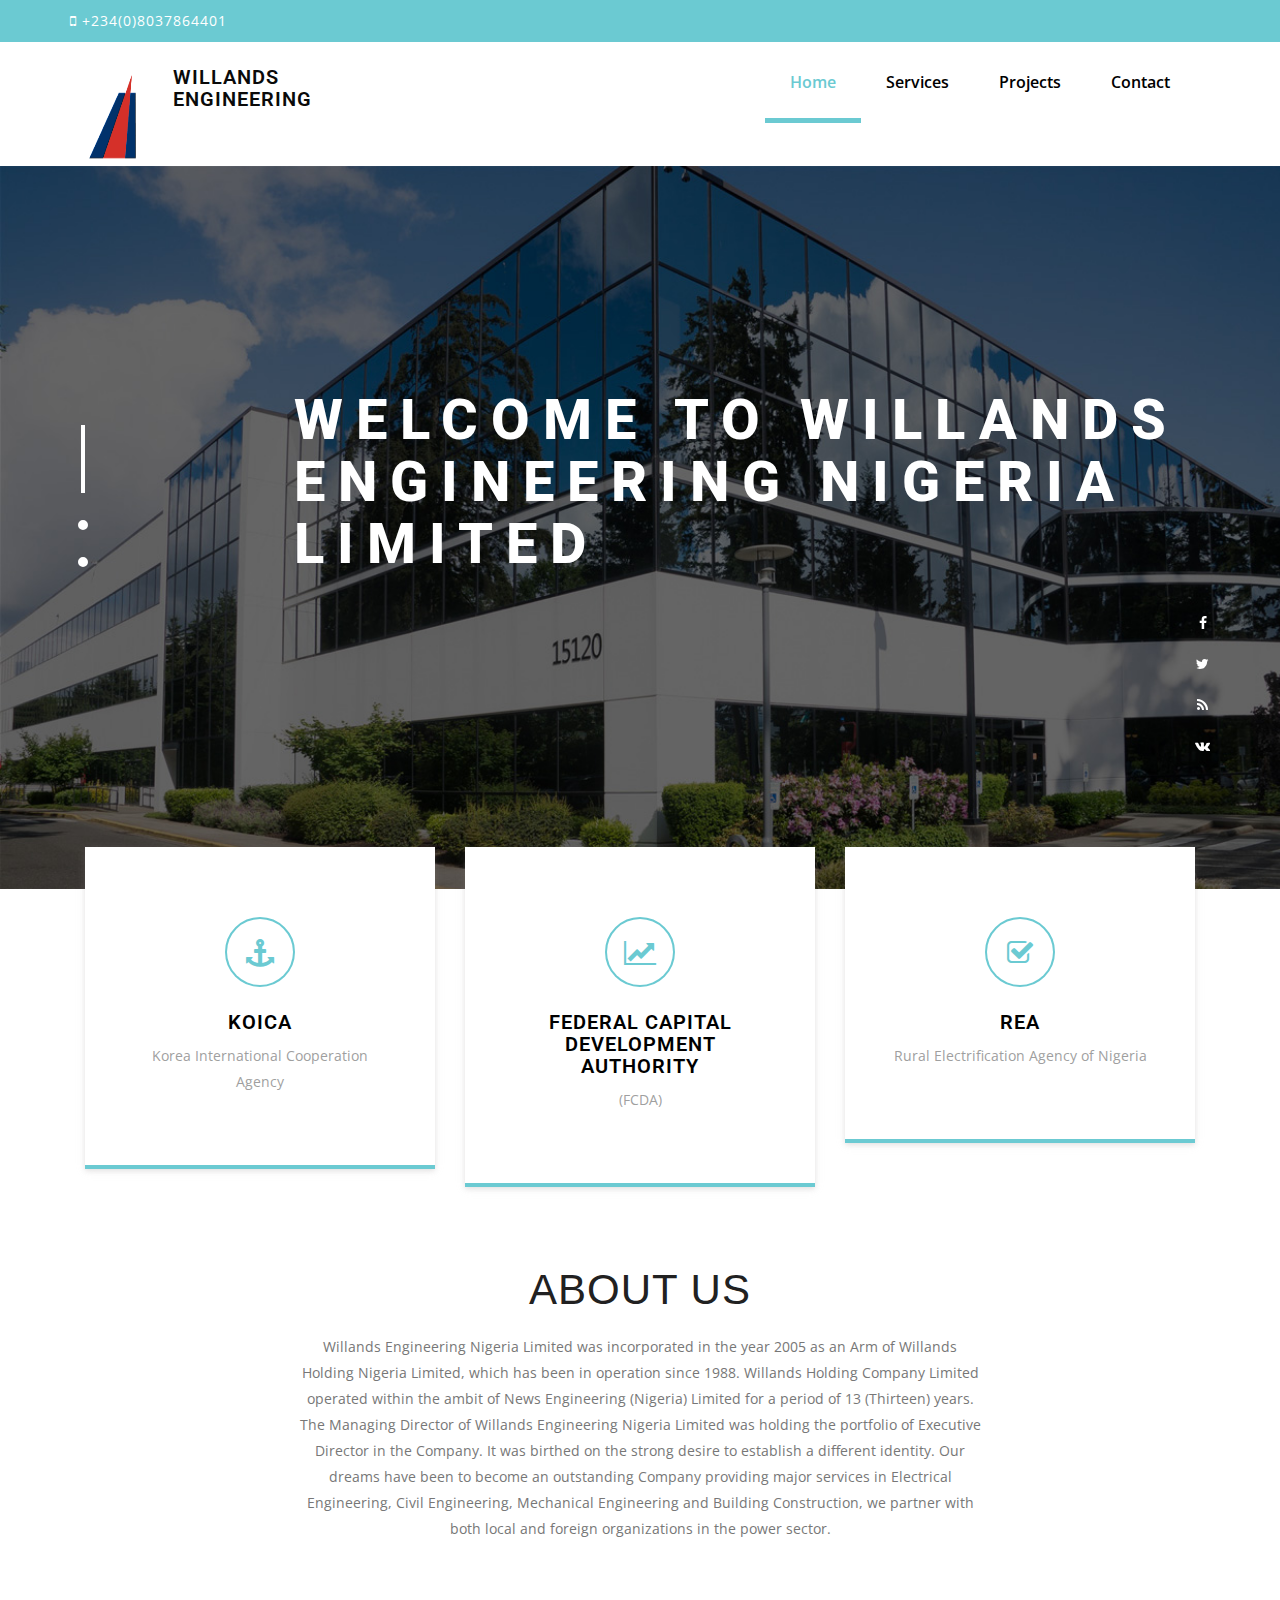
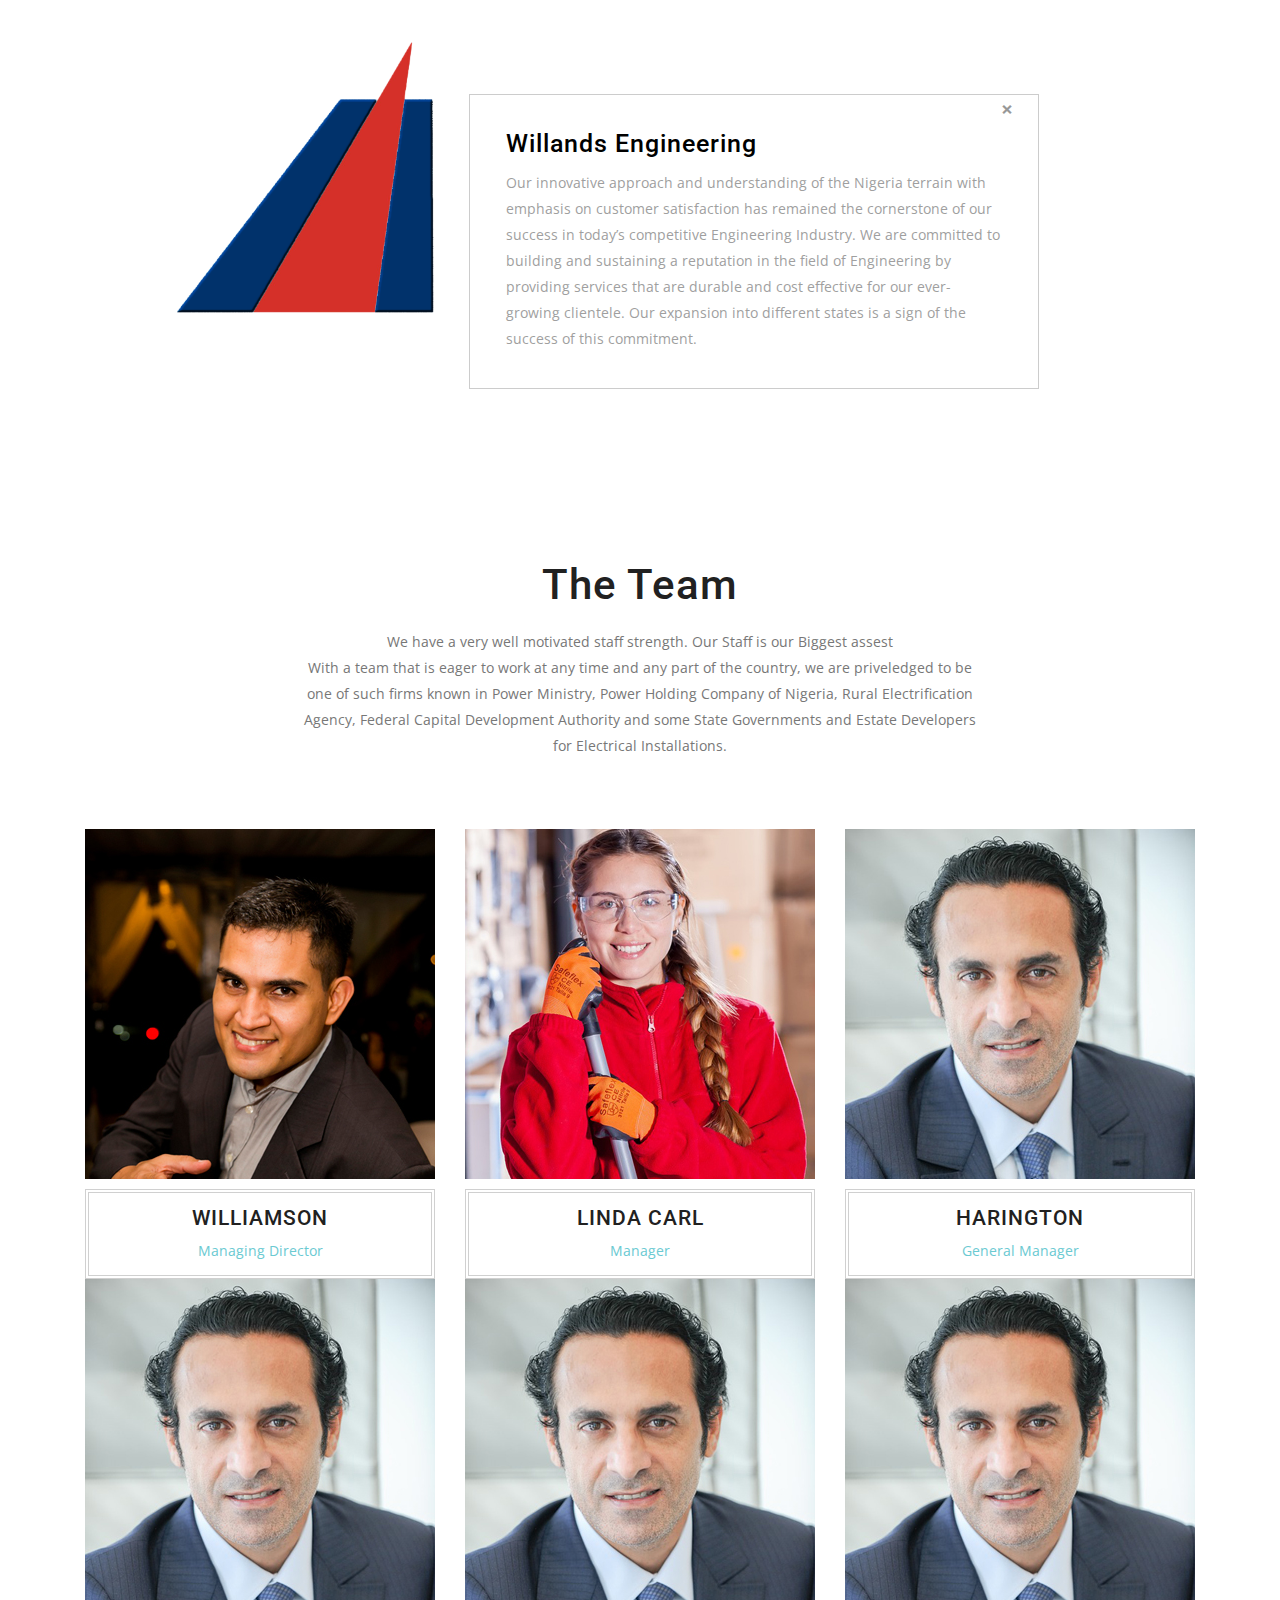
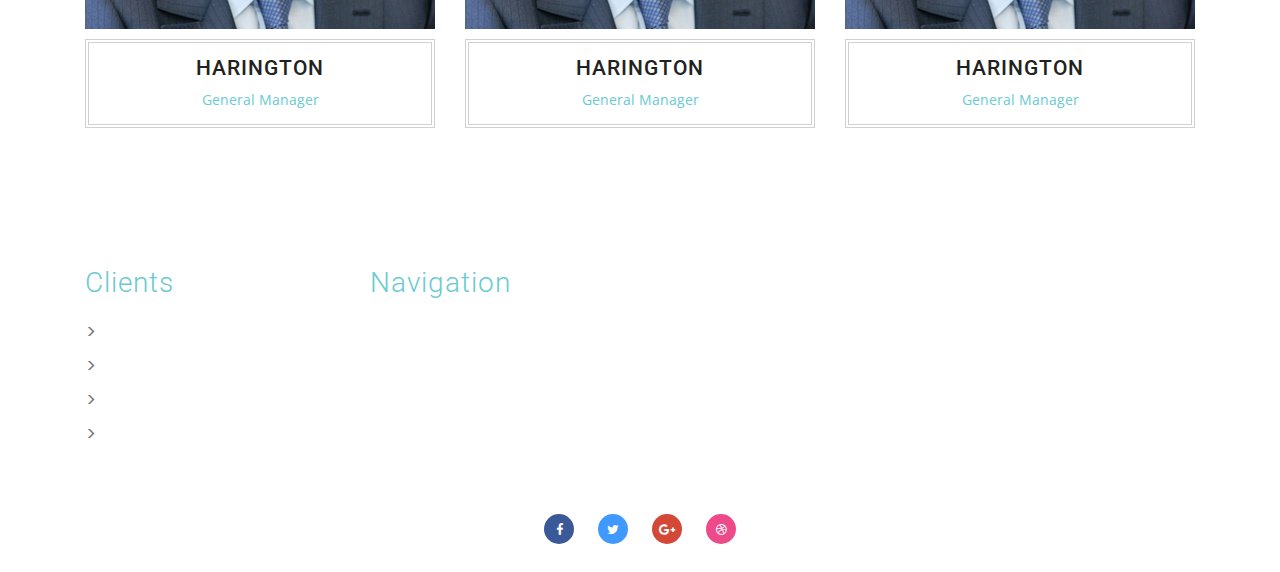
<file: W/index.html>
<!--A Design by W3layouts
Author: W3layout
Author URL: http://w3layouts.com
License: Creative Commons Attribution 3.0 Unported
License URL: http://creativecommons.org/licenses/by/3.0/
-->
<!DOCTYPE html>
<html lang="en">
<head>
<title>Home - Willands Engineering</title>
<meta name="viewport" content="width=device-width, initial-scale=1">
<meta http-equiv="Content-Type" content="text/html; charset=utf-8" />
<meta name="keywords" content="" />
<script type="application/x-javascript"> addEventListener("load", function() { setTimeout(hideURLbar, 0); }, false); function hideURLbar(){ window.scrollTo(0,1); } </script>
<!-- css -->
<link href="css/bootstrap.css" rel="stylesheet" type="text/css" media="all" />
<link rel="stylesheet" href="css/style.css" type="text/css" media="all" />
<link rel="stylesheet" href="css/font-awesome.css" type="text/css" media="all" />
<!--// css -->
<!-- font -->
<link href="//fonts.googleapis.com/css?family=Roboto" rel="stylesheet">
<link href='//fonts.googleapis.com/css?family=Open+Sans:400,300,300italic,400italic,600,600italic,700,700italic,800,800italic' rel='stylesheet' type='text/css'>
<!-- //font -->
<script src="js/jquery-1.11.1.min.js"></script>
<script src="js/bootstrap.js"></script>


<link rel="shortcut icon" href="images/willandicon.ico">

</head>
<body>
<div class="header-w3layoutstop">
		<div class="container">  
			<div class="hdr-w3left navbar-left">
				<p><span class="fa fa-mobile"></span> +234(0)8037864401 </p> 
			</div>
				
		</div>
	</div>
<!-- navigation -->
<div class="nav-links">	
	<nav class="navbar navbar-inverse">
		<div class="container">
			<div class="navbar-header">
				<button type="button" class="navbar-toggle" data-toggle="collapse" data-target="#myNavbar">
					<span class="icon-bar"></span>
					<span class="icon-bar"></span>
					<span class="icon-bar"></span>                        
				</button>
				<a class="navbar-brand" href="index.html"><h1 style="font-size: 20px;"><img src="images/willand.png" width="150" height=100" class="image-header" style="width: 30%; float: left;">Willands Engineering</h1>
				</a>

			</div>
			<div class="collapse navbar-collapse" id="myNavbar">
				<ul class="nav navbar-nav link-effect">
					<li class="active"><a href="index.html">Home</a></li>
					<li><a href="services.html">Services</a></li>
					<li><a href="projects.html">Projects</a></li>
					<li><a href="contact.html">Contact</a></li>
				</ul>
			</div>
		</div>
	</nav>
</div>
<!-- /navigation -->
<!-- banner-->
<div class="w3layouts-banner-slider">
				<div class="container">
					<div class="slider">
						<div class="callbacks_container">
							<ul class="rslides callbacks callbacks1" id="slider4">
								<li>
									<div class="top-agileits-banner">
										<div class="agileits-banner-info">
											<h3>Welcome to Willands Engineering Nigeria Limited</h3>
										</div>
										<div class="agileinfo-social-grids">
											<a href="#"><i class="fa fa-facebook"></i></a>
											<a href="#"><i class="fa fa-twitter"></i></a>
											<a href="#"><i class="fa fa-rss"></i></a>
											<a href="#"><i class="fa fa-vk"></i></a>
										</div>
										<div class="clearfix"> </div>
									</div>
								</li>
								<li>
									<div class="top-agileits-banner">
										<div class="agileits-banner-info">
											<h3>Willands Engineering</h3>
										</div>
										<div class="agileinfo-social-grids">
											<a href="#"><i class="fa fa-facebook"></i></a>
											<a href="#"><i class="fa fa-twitter"></i></a>
											<a href="#"><i class="fa fa-rss"></i></a>
											<a href="#"><i class="fa fa-vk"></i></a>
										</div>
										<div class="clearfix"> </div>
									</div>
								</li>
								<li>
									<div class="top-agileits-banner">
										<div class="agileits-banner-info">
											<h3>To become a corporate first class brand in engineering</h3>
										</div>
										<div class="agileinfo-social-grids">
											<a href="#"><i class="fa fa-facebook"></i></a>
											<a href="#"><i class="fa fa-twitter"></i></a>
											<a href="#"><i class="fa fa-rss"></i></a>
											<a href="#"><i class="fa fa-vk"></i></a>
										</div>
										<div class="clearfix"> </div>
									</div>
								</li>
							</ul>
						</div>
						<div class="clearfix"> </div>
						<script>
							// You can also use "$(window).load(function() {"
							$(function () {
							  // Slideshow 4
							  $("#slider4").responsiveSlides({
								auto: true,
								pager:true,
								nav:false,
								speed: 500,
								namespace: "callbacks",
								before: function () {
								  $('.events').append("<li>before event fired.</li>");
								},
								after: function () {
								  $('.events').append("<li>after event fired.</li>");
								}
							  });
						
							});
						 </script>
						<!--banner Slider starts Here-->
					</div>
				</div>
		</div>
	<!-- //banner -->

<!-- /banner-->
<!-- services -->
	<div class="services">
		<div class="container"> 
		<div class="ser-wthree">
			<div class="services-agileinfo">   
				<div class="col-sm-4 col-xs-6 services-w3grids">
					<div class="ser-agile">
						<div class="services-icon hvr-radial-in">
							<i class="fa fa-anchor" aria-hidden="true"></i>
						</div>
						<h4>KOICA</h4>
						<p>Korea International Cooperation Agency</p>
					</div>
				</div>
				<div class="col-sm-4 col-xs-6 services-w3grids">
					<div class="ser-agile">
						<div class="services-icon hvr-radial-in">
							<i class="fa fa-line-chart" aria-hidden="true"></i>
						</div>
						<h4>FEDERAL CAPITAL DEVELOPMENT AUTHORITY</h4>
						<p>(FCDA)</p>
					</div> 
				</div> 
				<div class="col-sm-4 col-xs-6 services-w3grids">
					<div class="ser-agile">
						<div class="services-icon hvr-radial-in">
							<i class="fa fa-check-square-o" aria-hidden="true"></i>
						</div>
						<h4>REA</h4>
						<p>Rural Electrification Agency of Nigeria</p>
					</div>
				</div>
				<div class="clearfix"> </div> 
			</div>
			</div>
		</div>
	</div>
	<!-- //services -->
	<!-- welcome -->
	<div class="welcome">
		<div class="container">
			<div class="agileits-title">
				<h3 class="agileits-title w3title1">About Us</h3>
				<p class="top-p">Willands Engineering Nigeria Limited was incorporated in the year 2005 as an Arm of Willands Holding Nigeria Limited, which has been in operation since 1988. Willands Holding Company Limited operated within the ambit of News Engineering (Nigeria) Limited for a period of 13 (Thirteen) years. The Managing Director of Willands Engineering Nigeria Limited was holding the portfolio of Executive Director in the Company. It was birthed on the strong desire to establish a different identity. Our dreams have been to become an outstanding Company providing major services in Electrical Engineering, Civil Engineering, Mechanical Engineering and Building Construction, we partner with both local and foreign organizations in the power sector.
</p>
			</div> 
			<div class="w3ls-row alert">
				<div class="col-md-6 welcome-w3left">
					<img src="images/willand.png" class="img-responsive" alt=""/>
				</div>
				<div class="col-md-6 welcome-w3right">
					<div class="welcome-agiletext">
						<a href="#" class="close" data-dismiss="alert" aria-label="close">&times;</a>
						<h4>Willands Engineering</h4>
						<p>Our innovative approach and understanding of the Nigeria terrain with emphasis on customer satisfaction has remained the cornerstone of our success in today’s competitive Engineering Industry.
						We are committed to building and sustaining a reputation in the field of Engineering by providing services that are durable and cost effective for our ever-growing clientele. Our expansion into different states is a sign of the success of this commitment.</p>
					</div>
				</div>
				<div class="clearfix"> </div>
			</div>
		</div>
	</div>
	<!-- //welcome -->

<!-- team -->
	<div class="team">
		<div class="container">
			<h3 class="agileits-title w3title1">The Team</h3>
			<p class="top-p">We have a very well motivated staff strength. Our Staff is our Biggest assest
			<br>
			With a team that is eager to work at any time and any part of the country, we are priveledged to be one of such firms known in Power Ministry, Power Holding Company of Nigeria, Rural Electrification Agency, Federal Capital Development Authority and some State Governments and Estate Developers for Electrical Installations.</p>
			<div class="agile_team_grids">
				<div class="col-md-4 agile_team_grid agile1">
					<div class="agile_team_grid_main">
						<img src="images/t1.jpg" alt=" " class="img-responsive" />
						<div class="p-mask">
							<ul class="social-icons">
								<li><a href="#"><i class="fa fa-twitter" aria-hidden="true"></i></a></li>
								<li><a href="#"><i class="fa fa-facebook" aria-hidden="true"></i></a></li>
								<li><a href="#"><i class="fa fa-linkedin" aria-hidden="true"></i></a></li>
							</ul>
						</div>
					</div>
					<div class="agile_team_grid1">
						<h4>Williamson</h4>
						<p>Managing Director</p>
					</div>
				</div>
				<div class="col-md-4 agile_team_grid agile2">
					<div class="agile_team_grid_main">
						<img src="images/t2.jpg" alt=" " class="img-responsive" />
						<div class="p-mask">
							<ul class="social-icons">
								<li><a href="#"><i class="fa fa-twitter" aria-hidden="true"></i></a></li>
								<li><a href="#"><i class="fa fa-facebook" aria-hidden="true"></i></a></li>
								<li><a href="#"><i class="fa fa-linkedin" aria-hidden="true"></i></a></li>
							</ul>
						</div>
					</div>
					<div class="agile_team_grid1">
						<h4>Linda Carl </h4>
						<p>Manager</p>
					</div>
				</div>
				<div class="col-md-4 agile_team_grid agile3">
					<div class="agile_team_grid_main">
						<img src="images/t3.jpg" alt=" " class="img-responsive" />
						<div class="p-mask">
							<ul class="social-icons">
								<li><a href="#"><i class="fa fa-twitter" aria-hidden="true"></i></a></li>
								<li><a href="#"><i class="fa fa-facebook" aria-hidden="true"></i></a></li>
								<li><a href="#"><i class="fa fa-linkedin" aria-hidden="true"></i></a></li>
							</ul>
						</div>
					</div>
					<div class="agile_team_grid1">
						<h4>Harington</h4>
						<p>General Manager</p>
					</div>
				</div>
				<br>
				<div class="col-md-4 agile_team_grid agile3">
					<div class="agile_team_grid_main">
						<img src="images/t3.jpg" alt=" " class="img-responsive" />
						<div class="p-mask">
							<ul class="social-icons">
								<li><a href="#"><i class="fa fa-twitter" aria-hidden="true"></i></a></li>
								<li><a href="#"><i class="fa fa-facebook" aria-hidden="true"></i></a></li>
								<li><a href="#"><i class="fa fa-linkedin" aria-hidden="true"></i></a></li>
							</ul>
						</div>
					</div>
					<div class="agile_team_grid1">
						<h4>Harington</h4>
						<p>General Manager</p>
					</div>
				</div>
				<br>
				<div class="col-md-4 agile_team_grid agile3">
					<div class="agile_team_grid_main">
						<img src="images/t3.jpg" alt=" " class="img-responsive" />
						<div class="p-mask">
							<ul class="social-icons">
								<li><a href="#"><i class="fa fa-twitter" aria-hidden="true"></i></a></li>
								<li><a href="#"><i class="fa fa-facebook" aria-hidden="true"></i></a></li>
								<li><a href="#"><i class="fa fa-linkedin" aria-hidden="true"></i></a></li>
							</ul>
						</div>
					</div>
					<div class="agile_team_grid1">
						<h4>Harington</h4>
						<p>General Manager</p>
					</div>
				</div>
				<br>
				<div class="col-md-4 agile_team_grid agile3">
					<div class="agile_team_grid_main">
						<img src="images/t3.jpg" alt=" " class="img-responsive" />
						<div class="p-mask">
							<ul class="social-icons">
								<li><a href="#"><i class="fa fa-twitter" aria-hidden="true"></i></a></li>
								<li><a href="#"><i class="fa fa-facebook" aria-hidden="true"></i></a></li>
								<li><a href="#"><i class="fa fa-linkedin" aria-hidden="true"></i></a></li>
							</ul>
						</div>
					</div>
					<div class="agile_team_grid1">
						<h4>Harington</h4>
						<p>General Manager</p>
					</div>
				</div>
				<div class="clearfix"> </div>
			</div>
		</div>
	</div>
<!-- //team -->

<!-- modal -->
	<div class="modal about-modal fade" id="myModal" tabindex="-1" role="dialog">
		<div class="modal-dialog" role="document">
			<div class="modal-content">
				<div class="modal-header"> 
					<button type="button" class="close" data-dismiss="modal" aria-label="Close"><span aria-hidden="true">&times;</span></button>						
					<h4 class="modal-title">Prefabrication</h4>
				</div> 
				<div class="modal-body">
					<div class="agileits-w3layouts-info">
						<img src="images/g8.jpg" alt="" />
						<p>Duis venenatis, turpis eu bibendum porttitor, sapien quam ultricies tellus, ac rhoncus risus odio eget nunc. Pellentesque ac fermentum diam. Integer eu facilisis nunc, a iaculis felis. Pellentesque pellentesque tempor enim, in dapibus turpis porttitor quis. Suspendisse ultrices hendrerit massa. Nam id metus id tellus ultrices ullamcorper.  Cras tempor massa luctus, varius lacus sit amet, blandit lorem. Duis auctor in tortor sed tristique. Proin sed finibus sem</p>
					</div>
				</div>
			</div>
		</div>
	</div>
<!-- //modal -->

	<!-- footer start here --> 
	<div class="footer-agile jarallax">
		<div class="container">
			
			<div class="footer-btm-agileinfo">
				<div class="col-md-3 col-xs-3 footer-grid">
					<h3>Clients</h3>
					<ul>
						<li><a href="#"><i class="glyphicon glyphicon-menu-right"></i>KOICA</a></li>
						<li><a href="#"><i class="glyphicon glyphicon-menu-right"></i>PHCN </a></li>
						<li><a href="#"><i class="glyphicon glyphicon-menu-right"></i>ENUGU STATE GOVERNMENT</a></li>
						<li><a href="#"><i class="glyphicon glyphicon-menu-right"></i>FEDERAL MINISTRY OF POWER </a></li>
					</ul>
				</div> 
				<div class="col-md-3 col-xs-3 footer-grid w3social">
					<h3>Navigation</h3> 
					<ul>
						<li><a href="index.html">Home</a></li>
						<li><a href="services.html">Services</a></li> 
						<li><a href="projects.html">Projects</a></li> 
						<li><a href="contact.html">Contact</a></li> 
					</ul> 
				</div> 
				<div class="col-md-6 col-xs-6 footer-grid footer-review"> 
					<div class="copy-w3lsright"> 
						<p>© 2018 Willands Engineering All rights reserved</p>
					</div> 
				</div> 
				<div class="clearfix"> </div>
			</div>
			<div class="footer-top-agileinfo">  
				<div class="social-wthree-icons bnragile-icons">
					<ul>
						<li><a href="#" class="fa fa-facebook icon icon-border facebook"> </a></li>
						<li><a href="#" class="fa fa-twitter icon icon-border twitter"> </a></li>
						<li><a href="#" class="fa fa-google-plus icon icon-border googleplus"> </a></li>
						<li><a href="#" class="fa fa-dribbble icon icon-border dribbble"> </a></li> 
					</ul>
					<div class="clearfix"> </div>
				</div>  
			</div>			
		</div>
	</div> 
	<!-- //footer end here -->   
	<script src="js/responsiveslides.min.js"></script>
		<!-- start-smooth-scrolling -->
			<script type="text/javascript" src="js/move-top.js"></script>
			<script type="text/javascript" src="js/easing.js"></script>
			<script type="text/javascript">
				jQuery(document).ready(function($) {
					$(".scroll").click(function(event){		
					event.preventDefault();
					$('html,body').animate({scrollTop:$(this.hash).offset().top},1000);
				});
			});
			</script>
	<!-- //start-smoth-scrolling -->
	<!-- here stars scrolling icon -->
	<script type="text/javascript">
		$(document).ready(function() {
			/*
				var defaults = {
				containerID: 'toTop', // fading element id
				containerHoverID: 'toTopHover', // fading element hover id
				scrollSpeed: 1200,
				easingType: 'linear' 
				};
			*/
								
			$().UItoTop({ easingType: 'easeOutQuart' });
								
			});
	</script>
</body>
</html>
</file>
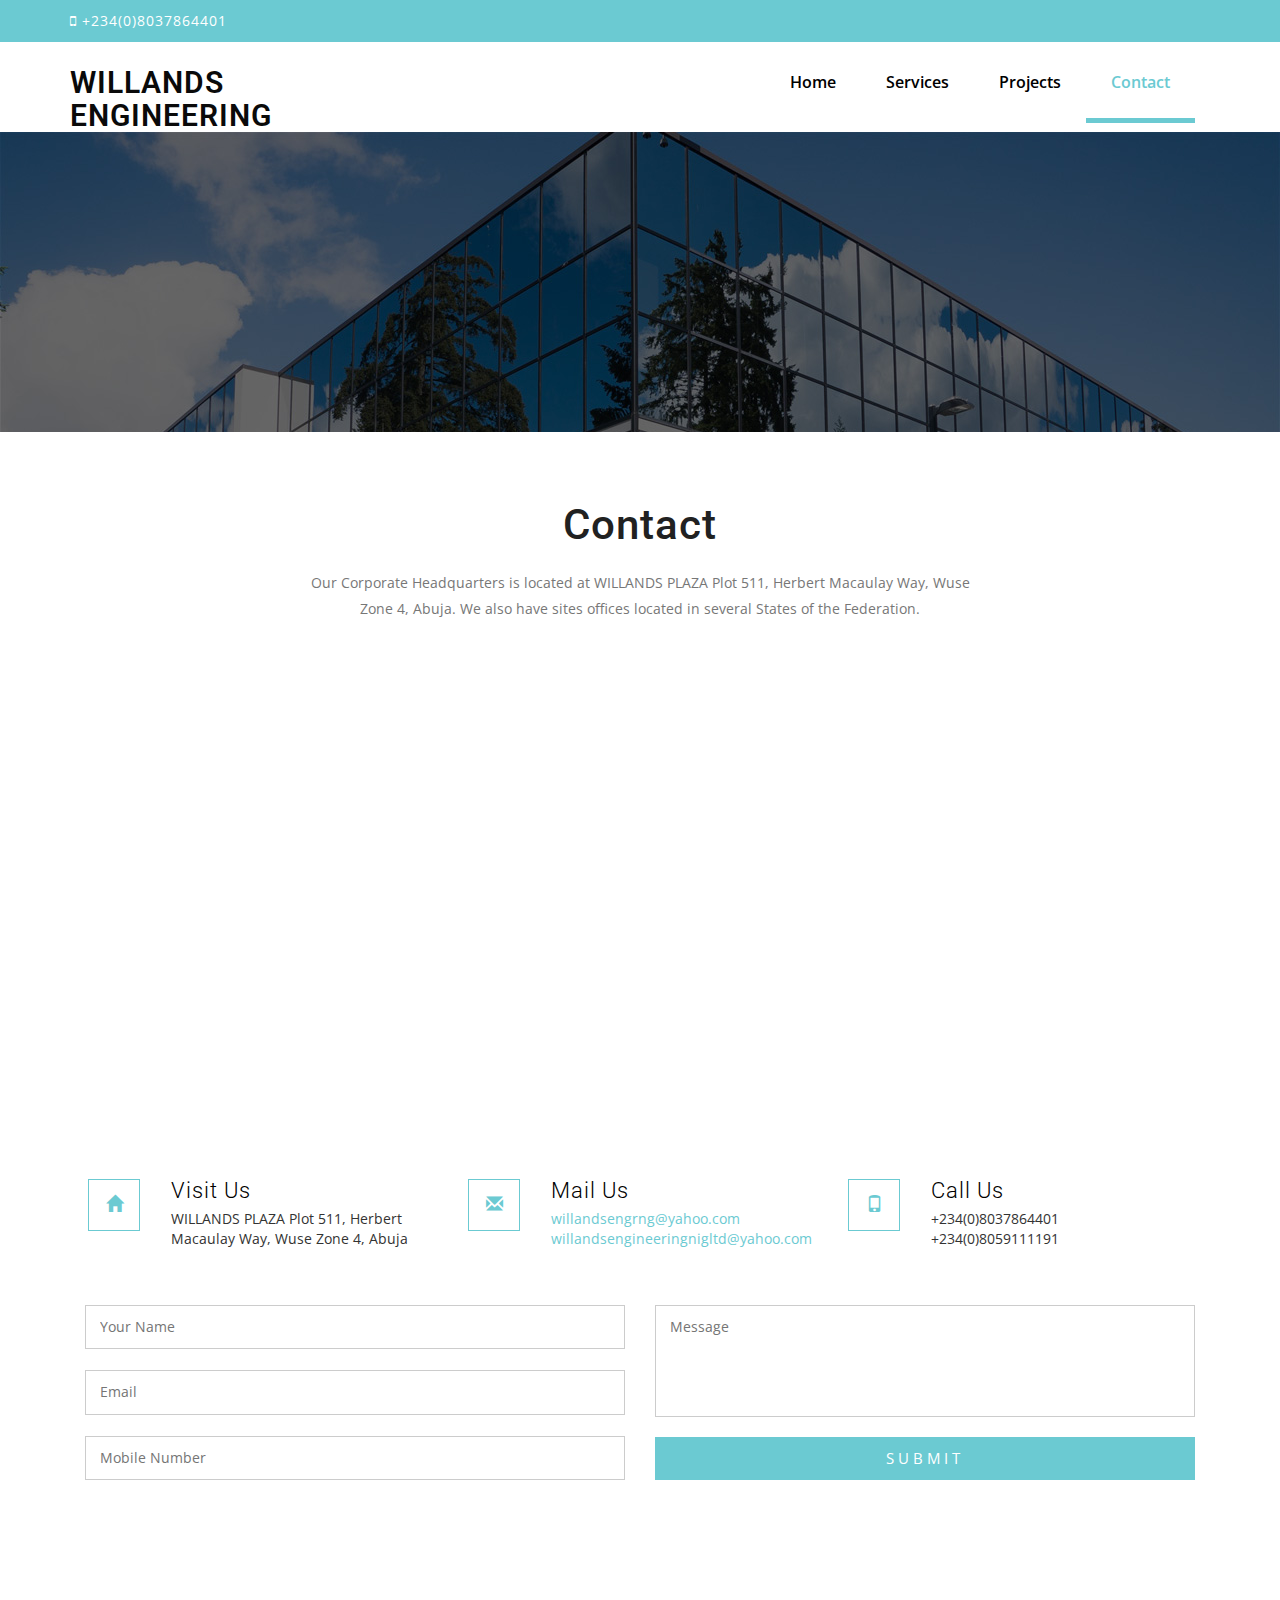
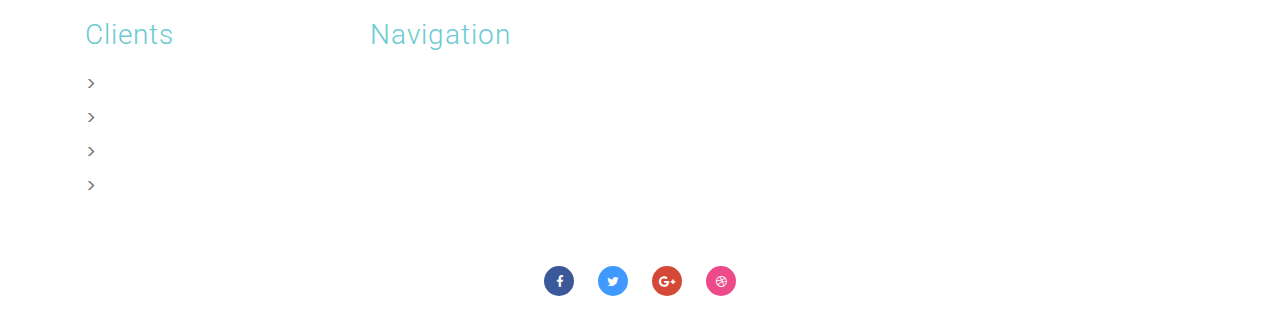
<file: W/contact.html>
<!--A Design by W3layouts
Author: W3layout
Author URL: http://w3layouts.com
License: Creative Commons Attribution 3.0 Unported
License URL: http://creativecommons.org/licenses/by/3.0/
-->
<!DOCTYPE html>
<html lang="en">
<head>
<title>Contact - Willands Engineering</title>
<meta name="viewport" content="width=device-width, initial-scale=1">
<meta http-equiv="Content-Type" content="text/html; charset=utf-8" />
<meta name="keywords" content="" />
<script type="application/x-javascript"> addEventListener("load", function() { setTimeout(hideURLbar, 0); }, false); function hideURLbar(){ window.scrollTo(0,1); } </script>
<!-- css -->
<link href="css/bootstrap.css" rel="stylesheet" type="text/css" media="all" />
<link rel="stylesheet" href="css/style.css" type="text/css" media="all" />
<link rel="stylesheet" href="css/font-awesome.css" type="text/css" media="all" />
<!--// css -->
<!-- font -->
<link href="//fonts.googleapis.com/css?family=Roboto" rel="stylesheet">
<link href='//fonts.googleapis.com/css?family=Open+Sans:400,300,300italic,400italic,600,600italic,700,700italic,800,800italic' rel='stylesheet' type='text/css'>
<!-- //font -->
<script src="js/jquery-1.11.1.min.js"></script>
<script src="js/bootstrap.js"></script>

<link rel="shortcut icon" href="images/willandicon.ico">
</head>
<body>
<div class="header-w3layoutstop">
		<div class="container">  
			<div class="hdr-w3left navbar-left">
				<p><span class="fa fa-mobile"></span> +234(0)8037864401 </p> 
			</div>
			
		</div>
	</div>
<!-- navigation -->
<div class="nav-links">	
	<nav class="navbar navbar-inverse">
		<div class="container">
			<div class="navbar-header">
				<button type="button" class="navbar-toggle" data-toggle="collapse" data-target="#myNavbar">
					<span class="icon-bar"></span>
					<span class="icon-bar"></span>
					<span class="icon-bar"></span>                        
				</button>
				<a class="navbar-brand" href="index.html"><h1>Willands Engineering</h1></a>
			</div>
			<div class="collapse navbar-collapse" id="myNavbar">
				<ul class="nav navbar-nav link-effect">
					<li><a href="index.html">Home</a></li>
					<li><a href="services.html">Services</a></li>
					<li><a href="projects.html">Projects</a></li>
					<li class="active"><a href="contact.html">Contact</a></li>
				</ul>
			</div>
		</div>
	</nav>
</div>
<!-- /navigation -->
<!-- banner-->
	<div class="w3layouts-banner-slider-1">			
	</div>
	<!-- //banner -->
	<!-- contact -->
	<div class="contact">
		<div class="container">   
			<div class="w3ls-title"> 
				<h3 class="agileits-title w3title1">Contact</h3>
				<p class="top-p">Our Corporate Headquarters is located at WILLANDS PLAZA Plot 511, Herbert Macaulay Way, Wuse Zone 4, Abuja.
				We also have sites offices located in several States of the Federation.</p>
			</div>
			<!-- map --> 
			<div class="mapouter"><div class="gmap_canvas"><iframe width="1080" height="500" id="gmap_canvas" src="https://maps.google.com/maps?q=WILLANDS%20PLAZA%20Plot%20511%2C%20Herbert%20Macaulay%20Way%2C%20Wuse%20Zone%204%2C%20Abuja&t=&z=13&ie=UTF8&iwloc=&output=embed" frameborder="0" scrolling="no" marginheight="0" marginwidth="0"></iframe><a href="https://www.pureblack.de">pureblack.de</a></div><style>.mapouter{text-align:right;height:500px;width:1080px;}.gmap_canvas {overflow:hidden;background:none!important;height:500px;width:1080px;}</style></div>
			<!-- //map -->  
			<div class="map-pos">
				<div class="col-md-4 address-row">
					<div class="col-xs-2 address-left">
						<span class="glyphicon glyphicon-home" aria-hidden="true"></span>
					</div>
					<div class="col-xs-10 address-right">
						<h5>Visit Us</h5>
						<p>WILLANDS PLAZA Plot 511, Herbert Macaulay Way, Wuse Zone 4, Abuja</p>
					</div>
					<div class="clearfix"> </div>
				</div>
				<div class="col-md-4 address-row w3-agileits">
					<div class="col-xs-2 address-left">
						<span class="glyphicon glyphicon-envelope" aria-hidden="true"></span>
					</div>
					<div class="col-xs-10 address-right">
						<h5>Mail Us</h5>
						<p><a href="mailto:willandsengrng@yahoo.com">willandsengrng@yahoo.com </a></p>
						<p><a href="mailto:willandsengineeringnigltd@yahoo.com">willandsengineeringnigltd@yahoo.com</a></p>
					</div>
					<div class="clearfix"> </div>
				</div>
				<div class="col-md-4 address-row">
					<div class="col-xs-2 address-left">
						<span class="glyphicon glyphicon-phone" aria-hidden="true"></span>
					</div>
					<div class="col-xs-10 address-right">
						<h5>Call Us</h5>
						<p>+234(0)8037864401</p>
						<p>+234(0)8059111191</p>
					</div>
					<div class="clearfix"> </div>
				</div>  
				<div class="clearfix"> </div>
			</div>  
			<form action="contact_hanlder.php" method="post">
				<div class="col-sm-6 contact-left">
					<input type="text" name="Name" placeholder="Your Name" required="">
					<input type="email" name="email" placeholder="Email" required="">
					<input type="text" name="Mobile-Number" placeholder="Mobile Number" required="">
				</div>
				<div class="col-sm-6 contact-right"> 
					<textarea name="Message" placeholder="Message" required=""></textarea>
					<input type="submit" value="Submit" >
				</div>
				<div class="clearfix"></div>
			</form>
		</div>
	</div>  
	<!-- //contact -->  

	<!-- footer start here --> 
	<div class="footer-agile jarallax">
		<div class="container">
			
			<div class="footer-btm-agileinfo">
				<div class="col-md-3 col-xs-3 footer-grid">
					<h3>Clients</h3>
					<ul>
						<li><a href="#"><i class="glyphicon glyphicon-menu-right"></i>KOICA</a></li>
						<li><a href="#"><i class="glyphicon glyphicon-menu-right"></i>PHCN </a></li>
						<li><a href="#"><i class="glyphicon glyphicon-menu-right"></i>ENUGU STATE GOVERNMENT</a></li>
						<li><a href="#"><i class="glyphicon glyphicon-menu-right"></i>FEDERAL MINISTRY OF POWER </a></li>
					</ul>
				</div> 
				<div class="col-md-3 col-xs-3 footer-grid w3social">
					<h3>Navigation</h3> 
					<ul>
						<li><a href="index.html">Home</a></li>
						<li><a href="services.html">Services</a></li> 
						<li><a href="projects.html">Projects</a></li> 
						<li><a href="contact.html">Contact</a></li> 
					</ul> 
				</div> 
				<div class="col-md-6 col-xs-6 footer-grid footer-review">
					 
					<div class="copy-w3lsright"> 
						<p>© 2018 Willands Engineering All rights reserved</p>
					</div> 
				</div> 
				<div class="clearfix"> </div>
			</div>
			<div class="footer-top-agileinfo">  
				<div class="social-wthree-icons bnragile-icons">
					<ul>
						<li><a href="#" class="fa fa-facebook icon icon-border facebook"> </a></li>
						<li><a href="#" class="fa fa-twitter icon icon-border twitter"> </a></li>
						<li><a href="#" class="fa fa-google-plus icon icon-border googleplus"> </a></li>
						<li><a href="#" class="fa fa-dribbble icon icon-border dribbble"> </a></li> 
					</ul>
					<div class="clearfix"> </div>
				</div>  
			</div>			
		</div>
	</div> 
	<!-- //footer end here -->   
	<script src="js/responsiveslides.min.js"></script>
		<!-- start-smooth-scrolling -->
			<script type="text/javascript" src="js/move-top.js"></script>
			<script type="text/javascript" src="js/easing.js"></script>
			<script type="text/javascript">
				jQuery(document).ready(function($) {
					$(".scroll").click(function(event){		
					event.preventDefault();
					$('html,body').animate({scrollTop:$(this.hash).offset().top},1000);
				});
			});
			</script>
	<!-- //start-smoth-scrolling -->
	<!-- here stars scrolling icon -->
	<script type="text/javascript">
		$(document).ready(function() {
			/*
				var defaults = {
				containerID: 'toTop', // fading element id
				containerHoverID: 'toTopHover', // fading element hover id
				scrollSpeed: 1200,
				easingType: 'linear' 
				};
			*/
								
			$().UItoTop({ easingType: 'easeOutQuart' });
								
			});
	</script>
</body>
</html>
</file>
<file: W/css/style.css>
/*--
	Author: W3layouts
	Author URL: http://w3layouts.com
	License: Creative Commons Attribution 3.0 Unported
	License URL: http://creativecommons.org/licenses/by/3.0/
--*/
/*-- Reset Code --*/
body {
	padding: 0;
	margin: 0;
	background: #FFF;
	font-family: 'open Sans', sans-serif;
}
body a {
	transition: 0.5s all;
	-webkit-transition: 0.5s all;
	-moz-transition: 0.5s all;
	-o-transition: 0.5s all;
	-ms-transition: 0.5s all;
	text-decoration: none;
}
body a:hover {
	text-decoration: none;
}
body a:focus, a:hover {
	text-decoration: none;
}
input[type="button"], input[type="submit"] {
	transition: 0.5s all;
	-webkit-transition: 0.5s all;
	-moz-transition: 0.5s all;
	-o-transition: 0.5s all;
	-ms-transition: 0.5s all;
}
h1, h2, h3, h4, h5, h6 {
	margin: 0;
	padding: 0;
	font-family: 'Roboto', sans-serif;
	letter-spacing:1px;
}
p {
	margin:0;
}
ul {
	margin:0;
	padding:0;
}
label {
	margin:0;
}
a:focus, a:hover {
	text-decoration: none;
	outline: none
}
img {
	width: 100%;
}

/*-- //Reset Code --*/
.header-w3layoutstop {
    padding: 0.8em 0;
    background: #6bcad2;
}
.header-w3layoutstop p {
    color: #fff;
    font-size: 1em;
    text-align: center;
    letter-spacing: 1px;
}
.search-grid {
    float: right;
    border: 1px solid #fff;
}
.search-grid input[type="text"] {
    display: inline-block;
    background: none;
    border: none;
    border-right: solid 1px #ffffff;
    width: 84%;
    padding: .5em;
    outline: none;
    font-size: .9em;
    color: #FFFFFF;
}
.big-dog::-webkit-input-placeholder {
	color: #FFFFFF !important;
}
.search-grid i.fa.fa-paper-plane-o{
    color: #FFFFFF !important;
    font-size: 1.2em !important;
}
.search-grid button.btn1 {
    color: #ffffff;
    font-size: .9em;
	padding: 6px 6px;
    border: none;
	outline:none;
    text-align: center;
    text-decoration: none;
    background: none;
    transition: 0.5s all;
    -webkit-transition: 0.5s all;
    -moz-transition: 0.5s all;
    -o-transition: 0.5s all;
    -ms-transition: 0.5s all;
}
.search button:hover{
    border: solid 1px #212121;
    background: #212121;
}
.search button:hover i.fa.fa-paper-plane-o{
    color: #FFFFFF !important;
}
/*-- navbar --*/
.nav-links .navbar>.container .navbar-brand, .navbar>.container-fluid .navbar-brand {
    margin-left: 0;
}
.nav-links .navbar {
	margin-bottom:0px;
}
.nav-links .navbar-inverse {
    background-color:#fff;
	border:none;
}
.nav-links .navbar-inverse .navbar-brand h1 {
    color: #0A0A0A;
	text-transform: uppercase;
	font-size: 30px;
    font-weight: 600;
}
.nav-links .navbar-brand {
	height:inherit;
	padding:24px 0 0;
}
.nav-links .navbar-nav>li>a {
    padding: 30px 25px;
    color: #000;
    font-size: 16px;
    font-weight: 600;
}
.nav-links  .navbar-inverse .navbar-nav>li>a:hover {
    background-color:#fff;
	color:#6bcad2;
}
.navbar-inverse .navbar-nav > li > a:focus {
    color: #000;
}
.nav-links .navbar-inverse .navbar-nav>.active>a,.nav-links  .navbar-inverse .navbar-nav>.active>a:focus,.nav-links  .navbar-inverse .navbar-nav>.active>a:hover {
    color: #6bcad2;
    background-color: #FFFFFF;
}
.navbar-header {
    width: 30%;
    float: left;
}
div#myNavbar {
    width: 70%;
    float: right;
}
.navbar-nav {
    float: right;
}
/*-- Link Effect: bottom border enlarge --*/
.link-effect a {
	padding: 0 0 10px;
}
.link-effect a::after {
	position: absolute;
	top: 94%;
	left: 0;
	width: 100%;
	height: 1px;
	background:#6bcad2;
	content: '';
	opacity: 0;
	-webkit-transition: height 0.3s, opacity 0.3s, -webkit-transform 0.3s;
	-moz-transition: height 0.3s, opacity 0.3s, -moz-transform 0.3s;
	transition: height 0.3s, opacity 0.3s, transform 0.3s;
	-webkit-transform: translateY(-10px);
	-moz-transform: translateY(-10px);
	transform: translateY(-10px);
}
.link-effect li.active a::after,
.link-effect a:hover::after{
	height: 5px;
	opacity: 1;
	-webkit-transform: translateY(0px);
	-moz-transform: translateY(0px);
	transform: translateY(0px);
}
/*-- /Link Effect: bottom border enlarge --*/
/*-- /navbar --*/
.agile_short_dropdown {
    border-radius: 0;
    background: #ffffff;
    text-align: center;
    padding: 0;
    border: none;
}
.agile_short_dropdown li a {
    text-transform: uppercase;
    color: #212121;
    font-size: 13px;
    font-weight: 600;
    padding: .8em 0;
}
.agile_short_dropdown > li > a:hover {
    color: #000;
    text-decoration: none;
}
.navbar-inverse .navbar-nav > .open > a, .navbar-inverse .navbar-nav > .open > a:hover, .navbar-inverse .navbar-nav > .open > a:focus {
    color: #000;
    background-color: #fff;
}
/*-- banner --*/
.w3layouts-banner-slider {
    background: url(../images/banner.jpg) no-repeat 0px 0px;
    background-size: cover;
}
.w3layouts-banner-slider-1 {
    background: url(../images/banner.jpg) no-repeat 0px 0px;
    background-size: cover;
	min-height:300px;
}
.top-agileits-banner {
    margin: 16em 0 8em 16em;
}
.agileits-banner-info{
	float:left;
}
.agileits-banner-info h3{
    color: #FFF;
    font-size: 4em;
    margin: 0;
    text-transform: uppercase;
    font-weight: 800;
    letter-spacing: 13px;
}
.w3-button{
    margin: 4em 0 0 0;
}
.w3ls-button a{
    color: #FFFFFF;
    font-size: 1em;
    text-decoration: none;
    padding: .5em 2em;
    background: none;
    text-align: center;
    border: solid 2px #FFFFFF;
}
.w3ls-button a:hover{
	background: #6bcad2;
    border: solid 2px #6bcad2;
}
.agileinfo-social-grids{
    margin: 1.2em 0 0 0;
    float: right;
}
.agileinfo-social-grids ul {
    padding: 0;
    margin: 0;
}
.agileinfo-social-grids a{
	display: block;
    margin: 1.5em 0;
    color: #FFFFFF;
    text-align: center;
}
.agileinfo-social-grids a i.fa{
    font-size: 1em;
    color: #ffffff;
    background: none;
    transition: 0.5s all;
    -webkit-transition: 0.5s all;
    -moz-transition: 0.5s all;
    -o-transition: 0.5s all;
    -ms-transition: 0.5s all;
}
.agileinfo-social-grids a i.fa.fa-facebook:hover {
    color: #3b5998;
}
.agileinfo-social-grids  a i.fa.fa-twitter:hover{
	color: #1da1f2;
}
.agileinfo-social-grids a i.fa.fa-rss:hover{
	color: #f26522;
}
.agileinfo-social-grids a i.fa.fa-vk:hover{
	color: #45668e;
}
.mouse {
    height: 45px;
    border: 2px solid #fff;
    position: relative;
    bottom: 0;
    left: 0;
    border-radius: 12px;
    margin: 7em auto 0;
}
.mouse:after {
    content: "";
    position: absolute;
    height: 5px;
    width: 5px;
    background-color: #fff;
    border-radius: 100%;
    left: 50%;
    margin-left: -2.5px;
    top: 10px;
    -webkit-animation: rotateplane 1.2s infinite ease-in-out;
    animation: rotateplane 1.2s infinite ease-in-out;
}
.bounce.animated {
    -webkit-animation-duration: 3s;
    -moz-animation-duration: 3s;
    -o-animation-duration: 3s;
    -ms-animation-duration: 3s;
    animation-duration: 3s;
    width: 25px;
}
.bounce {
	-moz-animation: bounce 2s infinite;
	-webkit-animation: bounce 2s infinite;
	-o-animation: bounce 2s infinite;
	-ms-animation: bounce 2s infinite;
	animation: bounce 2s infinite;
}
/*--slider--*/
#slider2,
#slider3 {
  box-shadow: none;
  -moz-box-shadow: none;
  -webkit-box-shadow: none;
  margin: 0 auto;
}
.rslides_tabs li:first-child {
  margin-left: 0;
}
.rslides_tabs .rslides_here a {
  background: rgba(255,255,255,.1);
  color: #fff;
  font-weight: bold;
}
.events {
  list-style: none;
}
.callbacks_container {
  position: relative;
  float: left;
  width: 100%;
}
.callbacks {
  position: relative;
  list-style: none;
  overflow: hidden;
  width: 100%;
  padding: 0;
  margin: 0;
}
.callbacks li {
  position: absolute;
  width: 100%;
}
.callbacks img {
  position: relative;
  z-index: 1;
  height: auto;
  border: 0;
}
.callbacks .caption {
	display: block;
	position: absolute;
	z-index: 2;
	font-size: 20px;
	text-shadow: none;
	color: #fff;
	left: 0;
	right: 0;
	padding: 10px 20px;
	margin: 0;
	max-width: none;
	top: 10%;
	text-align: center;
}
.callbacks_nav {
    position: absolute;
    -webkit-tap-highlight-color: rgba(0,0,0,0);
    bottom: 255px;
    left: 0;
    z-index: 3;
    text-indent: -9999px;
    overflow: hidden;
    text-decoration: none;
    width: 56px;
    height: 56px;
    background: transparent url(../images/arrows.png) no-repeat left top;
}
.callbacks_nav.next {
    left: auto;
    background-position: right top;
    right: 0;
}
.callbacks_nav.prev {
    right: auto;
    background-position: left top;
    left: 0;
}
#slider3-pager a {
  display: inline-block;
}
#slider3-pager span{
  float: left;
}
#slider3-pager span{
	width:100px;
	height:15px;
	background:#fff;
	display:inline-block;
	border-radius:30em;
	opacity:0.6;
}
#slider3-pager .rslides_here a {
  background: #FFF;
  border-radius:30em;
  opacity:1;
}
#slider3-pager a {
  padding: 0;
}
#slider3-pager li{
	display:inline-block;
}
.rslides {
  position: relative;
  list-style: none;
  overflow: hidden;
  width: 100%;
  padding: 0;
}
.rslides li {
  -webkit-backface-visibility: hidden;
  position: absolute;
  display:none;
  width: 100%;
  left: 0;
  top: 0;
}
.rslides li{
  position: relative;
  display: block;
  float: left;
}
.rslides img {
  height: auto;
  border: 0;
}
.callbacks_tabs{
    list-style: none;
    position: absolute;
    top: 32%;
    left: 0;
    padding: 0;
    margin: 0;
    display: block;
    z-index: 999;
}
.slider-top span{
	font-weight:600;
}
.callbacks_tabs li{
    display: block;
    margin: 1em 0;
    text-align: center;
}
/*----*/
.callbacks_tabs a{
    visibility: hidden;
}
.callbacks_tabs a:after {
    content: "\f111";
    font-size: 0;
    font-family: FontAwesome;
    visibility: visible;
    display: block;
    height: 10px;
    width: 10px;
    display: inline-block;
    background: #ffffff;
    border: 2px solid #ffffff;
    border-radius: 50%;
    -webkit-border-radius: 50%;
    -o-border-radius: 50%;
    -moz-border-radius: 50%;
    -ms-border-radius: 50%;
}
.callbacks_here a:after{
    background: #ffffff;
    border: 2px solid #ffffff;
    border-radius: 0;
    height: 68px;
    width: 4px;
}
/*-- //slider --*/
/*-- //banner --*/
/*-- services --*/  
.ser-agile {
    padding: 70px 42px;
    background-color: #fff;
    border-bottom: 4px solid #6bcad2;
	box-shadow: 0 2px 5px 0 rgba(104, 97, 97, 0.16), 0 2px 10px 0 rgba(204, 200, 200, 0.12);
}
.services-w3grids{
    text-align: center;
} 
.ser-wthree {
    position: relative;
}
.services {
    padding: 0 0 25em;
}
.services-agileinfo {
    position: absolute;
    top: -3em;
}
.services-w3grids i.fa{
    color: #6bcad2;
    font-size: 2em;
}
.services-icon {
    width: 70px;
    height: 70px;
    text-align: center;
    padding: 1.4em 0;
    margin: 0 auto 1em;
    border: 2px solid #6bcad2;
	-webkit-border-radius: 50%;
	-moz-border-radius: 50%; 
    border-radius: 50%;
}
.services-w3grids p {
    margin-top: 0.5em;
    color: #9f9f9f;
    font-size: 14px;
    line-height: 26px;
}
.services-w3grids:nth-child(3) {
    margin-bottom: 4em;
}
/*-- Radial In --*/
.hvr-radial-in {
    display: inline-block;
    vertical-align: middle;
    -webkit-transform: translateZ(0);
	-moz-transform: translateZ(0);
	-o-transform: translateZ(0);
	-ms-transform: translateZ(0);
    transform: translateZ(0);
    -webkit-backface-visibility: hidden;
    backface-visibility: hidden;
    -moz-osx-font-smoothing: grayscale;
    position: relative;
    overflow: hidden;
    background: #6bcad2;
    -webkit-transition-property: color;
    transition-property: color;
    -webkit-transition-duration: 0.3s;
	-moz-transition-duration: 0.3s;
	-o-transition-duration: 0.3s;
	-ms-transition-duration: 0.3s;
    transition-duration: 0.3s;
}
.hvr-radial-in:before {
	content: "";
	position: absolute;
	z-index: -1;
	top: 0;
	left: 0;
	right: 0;
	bottom: 0;
	background: #fff;
	border-radius: 100%;
	-webkit-transform: scale(2);
	-moz-transform: scale(2);
	-o-transform: scale(2);
	-ms-transform: scale(2);
	transform: scale(2);
	-webkit-transition-property: transform;
	-moz-transition-property: transform; 
	transition-property: transform;
	-webkit-transition-duration: 0.3s;
	-moz-transition-duration: 0.3s; 
	transition-duration: 0.3s;
	-webkit-transition-timing-function: ease-out;
	-moz-transition-timing-function: ease-out;
	transition-timing-function: ease-out;
}
.hvr-radial-in:hover, .hvr-radial-in:focus, .hvr-radial-in:active {
	color:#fff;
}
.services-w3grids:hover div.hvr-radial-in:before{
	-webkit-transform: scale(0);
	-moz-transform: scale(0);
	-o-transform: scale(0);
	-ms-transform: scale(0);
	transform: scale(0);	
}
.services-w3grids:hover i.fa{
	color:#fff;
	transition: 0.5s all;
	-webkit-transition: 0.5s all;
	-o-transition: 0.5s all;
	-moz-transition: 0.5s all;
	-ms-transition: 0.5s all;	
} 
/*-- //services --*/
.services-agileinfo h4 {
    color: #000;
    font-size: 20px;
    text-transform: uppercase;
    font-weight: 600;
    margin: 10px 0;
}
/*-- welcome --*/
.welcome {
    padding: 2em 0 11em;
}
.agileits-title {
    margin-bottom:5em;
}
.agileits-title h3,.agileits-title h2{
    font-size: 3.5em;
    text-align: center;
    color: #6bcad2;
    font-weight: 300;
    font-family: 'Roboto Condensed', sans-serif;
    text-transform: uppercase;
}
.agileits-title p {
    text-align: center;
    margin-top: 0.2em;
}
.welcome-agiletext p {
    margin-top: 0.5em;
    color: #9f9f9f;
    font-size: 14px;
    line-height: 26px;
}
.welcome-w3left, .welcome-w3right {
    padding: 0;
    overflow: hidden;
}
.w3ls-row {
    padding: 0;
    margin: 0;
    border: none;
	position: relative;
}
.welcome-w3right {
    position: absolute;
    top: 25%;
    right: 15%;
    background: #fff;
    border: 1px solid #ccc;
}
img.img-responsive {
    width: 100%;
	-webkit-transition: .5s all;
	-moz-transition: .5s all; 
    transition: .5s all;
}
.welcome-agiletext {
    padding: 3em 3em;
}
.welcome-w3right h4 {
    font-size: 2.1em;
    color: #000;
    margin-bottom: 0.5em;
}
a.more {
    font-size: 1em;
    color: #fff;
    background:#6bcad2;
    padding: .6em 1.8em;
    display: inline-block;
    margin-top: 1.5em;
	-webkit-border-radius: 4px;
	-moz-border-radius: 4px; 
    border-radius: 4px;
    border-bottom:4px solid transparent;
}
a.more:hover {
    background:#6bcad2; 
    border-bottom-color:#04a6bb;
}
a.close {
    opacity: .4;
    margin: -1.5em -.5em 0 0;
    outline: none;
}
.w3ls-row.alert:hover img.img-responsive {
	-webkit-transform: scale(1.2);
	-moz-transform: scale(1.2);
	-o-transform: scale(1.2);
	-ms-transform: scale(1.2);
    transform: scale(1.2);
}
.tabcontent-grids {
    padding-top: 1em;
}
/*-- //welcome --*/
.modal-body p {
    font-size: 14px;
    color: #777;
    line-height: 26px;
    padding: 15px 8px;
}
/*-- team --*/
.team {
    padding: 5em 0;
    text-align: center;
}
.agile_team_grids{
	margin:5em 0 0;
}
.agile_team_grid1{
	padding: 1em;
    border: 4px double #D0D0D0;
    text-align: center;
	margin-top:10px;
}
.agile_team_grid1 h4{
	font-size:1.5em;
	text-transform:uppercase;
	color:#212121;
	margin-bottom:.5em;
}
.agile_team_grid1 p{
    color: #6bcad2;
	font-size:14px;
}
.agile_team_grid_main{
	position:relative;
	overflow:hidden;
}
.agile_team_grid_main .p-mask{
    opacity: 0;
    visibility: hidden;
    background: rgba(0, 0, 0, 0.72);
    bottom: 0%;
    position: absolute;
    padding:11em 0;
    width: 100%;
    -webkit-transform: translate3d( 0px, 100%, 0px );
    -moz-transform: translate3d( 0px, 100%, 0px );
    -ms-transform: translate3d( 0px, 100%, 0px );
    -o-transform: translate3d( 0px, 100%, 0px );
    transform: translate3d( 0px, 100%, 0px );
    -webkit-transition: all .5s ease 0s;
    -moz-transition: all .5s ease 0s;
    transition: all .5s ease 0s;
    text-align: center;
	height:100%;
}
.agile_team_grid:hover .p-mask{
    opacity: 1;
    visibility: visible;
    -webkit-transform: translate3d( 0px, 0px, 0px );
    -moz-transform: translate3d( 0px, 0px, 0px );
    -ms-transform: translate3d( 0px, 0px, 0px );
    -o-transform: translate3d( 0px, 0px, 0px );
    transform: translate3d( 0px, 0px, 0px );
}
ul.social-icons li {
	display:inline-block;	
}
ul.social-icons li  a{
	font-size:16px;
	color:#fff;
	border:1px solid #fff;
	display:inline-block;	
	margin:0 5px;
}
ul.social-icons li  a .fa{
	padding:8px 15px;
}
ul.social-icons li  a .fa-twitter:hover{
	color:#1da1f2;
}
ul.social-icons li  a .fa-facebook:hover{
	color:#3b5998;
}
ul.social-icons li  a .fa-linkedin:hover{
	color:#0077b5;
}
/*-- team --*/
/*-- reservation --*/ 
.reservation-info{
    background: url(../images/mid-banner.jpg)no-repeat 0px 0px;
    background-size:cover;
	 background-attachment: fixed;
	 padding: 5em 0;
}
.book-reservation {
    margin-top: 4em;
}  
.book-reservation label i {
    font-size: 0.8em;
    margin-right: 5px;
    color: #6bcad2;
}
.book-reservation input[type="text"],.book-reservation select.form-control  {
    width: 100%;
    color: #fff;
    outline: none;
    font-size: 1em;
    padding: 1em 1em;
    border: none;
    border-bottom: 2px solid #fff;
    -webkit-appearance: none;
    margin-bottom: 1.5em;
    line-height: 1.8em;
    background: none;
	-webkit-transition: 0.5s all;
    -moz-transition: 0.5s all;
    -o-transition: 0.5s all;
    -ms-transition: 0.5s all;
	transition: 0.5s all;
} 
.book-reservation ::-webkit-input-placeholder { /* Chrome/Opera/Safari */
  color:#fff !important;
}
.book-reservation ::-moz-placeholder { /* Firefox 19+ */
  color:#fff !important;
}
.book-reservation:-ms-input-placeholder { /* IE 10+ */
  color:#fff !important;
}
.book-reservation:-moz-placeholder { /* Firefox 18- */
  color:#fff !important;
}
.book-reservation select.form-control {
	outline: none; 
    height: 60px;  
	border-radius:0;
	box-shadow: none;
}
.book-reservation input:hover,.book-reservation select.form-control:hover{
    border-color: #00e1f7;
} 
.form-left {
    padding-left: 0;
}
.reservation h4 {
    color: #6bcad2;
    font-size: 22px;
    text-transform: capitalize;
    font-weight: 600;
}
.reservation p {
    font-size: 14px;
    line-height: 26px;
    color: #fff;
    margin: 20px 0;
}
.make input[type=submit] {
    color: #fff;
    padding: 1.15em 2em;
    font-size: 1.1em;
    cursor: pointer;
	border:2px solid transparent;
    border-bottom: 2px solid #fff;
    outline: none;
    background: none;  
    -webkit-transition: 0.5s all;
    -moz-transition: 0.5s all;
    -o-transition: 0.5s all;
    -ms-transition: 0.5s all;
	transition: 0.5s all;
}
.make input[type=submit]:hover {
	color: #6bcad2;
	border: 2px solid #6bcad2;
} 
.form-control option {
    background-color: #333 !important;
}
/*-- //reservation --*/
h3.agileits-title.w3title1, h2.agileits-title.w3title2 {
    color: #212121;
}
h2.agileits-title.w3title2 {
    color: #fff;
}
h3.agileits-title, h2.agileits-title {
    font-size: 3em;
    margin-bottom: 0.5em;
}
p.top-p {
    color: #777;
    font-size: 14px;
    width: 60%;
    line-height: 26px;
    margin: 0 auto;
}
/*-- social-wthree-icons --*/  
.social-wthree-icons.bnragile-icons ul li {
    display: inline-block;
}
.social-wthree-icons ul li { 
    text-align: center; 
}
.social-wthree-icons ul li a.fa {
    font-size: 0.9em;
    color: #fff;
    line-height: 2.5em;
    display: inline-block;
    -webkit-transition: .5s all;
    -moz-transition: .5s all;
    -o-transition: .5s all;
    -ms-transition: .5s all;
    transition: .5s all;
}
.icon-border {
	position: relative;
}
.icon {
    vertical-align: top;
    overflow: hidden;
    margin:0 4px;
    width: 30px;
    height: 30px;
}
.icon-border::before,
.icon-border::after {
	display: block;
	position: absolute;
	top: 0;
	left: 0;
	width: 100%;
	height: 100%;
	content: "";
	-webkit-border-radius: 50%;
	-moz-border-radius: 50%;
	-o-border-radius: 50%;
	-ms-border-radius: 50%;
	border-radius: 50%;
} 
.icon-border::before {
	z-index: 1;
	-webkit-transition: box-shadow 0.3s;
	-moz-transition: box-shadow 0.3s;
	-o-transition: box-shadow 0.3s;
	-ms-transition: box-shadow 0.3s;
    transition: box-shadow 0.3s;      
}  
.social-wthree-icons ul li a.fa.facebook:hover{
	color:#3b5998;   
} 
.social-wthree-icons ul li a.fa.twitter:hover{
	color:#4099ff;   
} 
.social-wthree-icons ul li a.fa.googleplus:hover{
	color:#d34836;   
} 
.social-wthree-icons ul li a.fa.dribbble:hover{
	color:#ec4a89;   
} 
/* facebook */
.icon-border.facebook::before {
	-webkit-box-shadow: inset 0 0 0 48px #3b5998; 
	-moz-box-shadow: inset 0 0 0 48px #3b5998; 
	-o-box-shadow: inset 0 0 0 48px #3b5998; 
	-ms-box-shadow: inset 0 0 0 48px #3b5998; 
	box-shadow: inset 0 0 0 48px #3b5998;  
} 
.icon-border.facebook:hover::before {
	-webkit-box-shadow: inset 0 0 0 2px #3b5998; 
	-moz-box-shadow: inset 0 0 0 2px #3b5998; 
	-o-box-shadow: inset 0 0 0 2px #3b5998; 
	-ms-box-shadow: inset 0 0 0 2px #3b5998; 
	box-shadow: inset 0 0 0 2px #3b5998; 
}  
/* twitter */
.icon-border.twitter::before {
	-webkit-box-shadow: inset 0 0 0 48px #4099ff;
	-moz-box-shadow: inset 0 0 0 48px #4099ff;
	-o-box-shadow: inset 0 0 0 48px #4099ff;
	-ms-box-shadow: inset 0 0 0 48px #4099ff;
	box-shadow: inset 0 0 0 48px #4099ff;
} 
.icon-border.twitter:hover::before {
	-webkit-box-shadow: inset 0 0 0 2px #4099ff;
	-moz-box-shadow: inset 0 0 0 2px #4099ff;
	-o-box-shadow: inset 0 0 0 2px #4099ff;
	-ms-box-shadow: inset 0 0 0 2px #4099ff;
	box-shadow: inset 0 0 0 2px #4099ff;
} 
/* google plus */
.icon-border.googleplus::before {
	-webkit-box-shadow: inset 0 0 0 48px #d34836;
	-moz-box-shadow: inset 0 0 0 48px #d34836;
	-o-box-shadow: inset 0 0 0 48px #d34836;
	-ms-box-shadow: inset 0 0 0 48px #d34836;
	box-shadow: inset 0 0 0 48px #d34836;
} 
.icon-border.googleplus:hover::before {
	-webkit-box-shadow: inset 0 0 0 2px #d34836;
	-moz-box-shadow: inset 0 0 0 2px #d34836;
	-o-box-shadow: inset 0 0 0 2px #d34836;
	-ms-box-shadow: inset 0 0 0 2px #d34836;
	box-shadow: inset 0 0 0 2px #d34836;
} 
/* dribbble */
.icon-border.dribbble::before {
	-webkit-box-shadow: inset 0 0 0 48px #ec4a89;
	-moz-box-shadow: inset 0 0 0 48px #ec4a89;
	-o-box-shadow: inset 0 0 0 48px #ec4a89;
	-ms-box-shadow: inset 0 0 0 48px #ec4a89;
	box-shadow: inset 0 0 0 48px #ec4a89;
} 
.icon-border.dribbble:hover::before {
	-webkit-box-shadow: inset 0 0 0 2px #ec4a89;
	-moz-box-shadow: inset 0 0 0 2px #ec4a89;
	-o-box-shadow: inset 0 0 0 2px #ec4a89;
	-ms-box-shadow: inset 0 0 0 2px #ec4a89;
	box-shadow: inset 0 0 0 2px #ec4a89;
}  
/*-- //social-wthree-icons --*/ 
/*-- footer start here --*/  
.footer-agile {
	background: url(../images/skillsbg.jpg)no-repeat 0px 0px;
    background-size: cover;
    background-attachment: fixed;
    padding: 5em 0 2em;
}
.footer-top-agileinfo {
    text-align: center;
    padding-top: 2em;
}
.footer-btm-agileinfo {
    padding-bottom: 3em;
    border-bottom: 1px solid #fff;
}
.footer-grid h3 {
    font-size: 2em;
    color: #6bcad2;
    margin-bottom: 0.8em;
    font-weight: 300;
}
.footer-grid li {
    display: block;
    margin: 1em 0 0;
	font-size:1em;
}
.footer-grid  li a {
    color:#fff;
}
.footer-top-agileinfo .icon {
    margin: 0 10px;
}
.footer-grid  li a i.glyphicon{
    margin-right: 8px;
	font-size: .8em;
}
.footer-grid  li a:hover { 
    color: #4CAF50;
}  
.footer-grid form {
    position: relative;
} 
.footer-grid input[type="email"] {
    width: 63%;
    padding: 0.8em;
    font-size: 0.9em;
    float: left;
    color: #fff;
    outline: none;
    border: 1px solid #fff;
    background: none;
    -webkit-appearance: none;
    transition: 0.5s all;
    -webkit-transition: 0.5s all;
    -moz-transition: 0.5s all;
} 
.footer-grid form:hover input[type="email"] {
	border-color:#6bcad2;
} 
.footer-grid input[type="submit"] {
    float: left;
    color: #fff;
    font-size: .9em;
    outline: none;
    padding: 0.8em 1.5em;
    border: 1px solid #FFF;
    transition: 0.5s all;
    -webkit-transition: 0.5s all;
    -moz-transition: 0.5s all;
    -webkit-appearance: none;
    background: none;
    margin-left: 1em;
} 
.footer-grid form:hover input[type="submit"]{
    background-color: #6bcad2;
    border-color: #6bcad2;
} 
.footer-grid ::-webkit-input-placeholder {
	color: #FFFFFF !important;
}
.contact-left::-webkit-input-placeholder {
	color: #777 !important;
}
.footer-grid li a:hover{
   color: #6bcad2;
} 
.copy-w3lsright p {
    color: #fff;
    margin-top: 1.8em;
    letter-spacing: 1px;
    font-size: .9em;
}
.copy-w3lsright p a{ 
    color: #6bcad2;
	text-decoration:none;
	-webkit-transition:.5s all;
	-moz-transition:.5s all;
	transition:.5s all;
}
.copy-w3lsright p a:hover{ 
    color: #fff; 
}
/*-- //footer end here --*/ 
/*-- projects --*/
.w3ls-title {
    text-align: center;
}
.portfolio {
    padding: 5em 0;
}
.w3_agileits_header1:after{
	left:20% !important;
}
.filtr-item {
    padding: 1em;
}
.item-desc {
    background-color: rgba(0,0,0,0.5);
    color: white;
    position: absolute;
    text-transform: uppercase;
    text-align: center;
    padding: 1em;
    z-index: 1;
    bottom: 1em;
    left: 1em;
    right: 1em;
} 
/* Filter controls */
ul.simplefilter {
    text-align: center;
    margin: 3em 0;
}
.simplefilter li {
	color: white;
	cursor: pointer;
	display: inline-block;
	text-transform: uppercase;
	padding: 0.8em 2em;
	-webkit-border-radius:3px;
	-moz-border-radius:3px;
	-o-border-radius:3px;
	-ms-border-radius:3px;
	border-radius: 3px; 
	margin: 0 0.3em;
	font-size:1em;
}
.simplefilter li {
    background-color: #212121;
}
.simplefilter li.active,.simplefilter li:hover {
    background-color: #6bcad2;
}
.agileits_portfolio_grid{
	position:relative;
	overflow: hidden;
}
.agileits_portfolio_grid .w3_textbox{
    width: 100%;
    height: 100%;
    position: absolute;
    top: 0;
    left: 0;
    -webkit-transform: scale(0);
	-moz-transform: scale(0);
	-o-transform: scale(0);
	-ms-transform: scale(0);
    transform: scale(0);
    background-color: rgba(0, 0, 0, 0.53);
	padding: 0 2em;
}
.agileits_portfolio_grid:hover .w3_textbox{
	-webkit-transform:scale(1);
	-moz-transform:scale(1);
	-o-transform:scale(1);
	-ms-transform:scale(1);
	transform:scale(1);
}
.w3_textbox {
	-webkit-transition: all 0.5s;
	-moz-transition: all 0.5s;
	-o-transition: all 0.5s;
	-ms-transition: all 0.5s;
	transition: all 0.5s;
	text-align:center;
}
.w3_textbox h4 {
    font-size: 1.5em;
    color:#6bcad2;
    margin: 3em 0 .5em;
    text-transform: uppercase;
    letter-spacing: 5px;
}
.w3_textbox p{
	color: #fff;
    line-height: 1.8em;
}
/*-- //projects --*/
/*-- map --*/ 
.map iframe{
	width:100%;
	height:350px;
	position:relative;
	border: none;
} 
.address-row {
    margin:4em 0;
}
.address-right {
    text-align: left;
    padding-left: 2em;
}
.contact-w3lsright h6 {
    font-size: 1.8em;
    color: #595c65;
    font-weight: 300;
    line-height: 1.8em;
    text-transform: uppercase; 
}
.contact-w3lsright h6 span {
    color: #03A9F4; 
} 
.address-left {
    padding: 0;
    text-align: center;
}
.address-row span.glyphicon {
    font-size: 1.2em;
    border: 1px solid ;
    padding: 1em;
    color: #6bcad2;
	-webkit-transition:.5s all;
	-moz-transition:.5s all; 
	transition:.5s all;
}
.address-row:hover span.glyphicon {
    border-color: #6bcad2; 
	-webkit-transform: rotatey(360deg);
	-moz-transform: rotatey(360deg);
    transform: rotatey(360deg);	
	-o-transform: rotatey(360deg);
	-ms-transform: rotatey(360deg);
}
.address-row h5 {
    font-size: 1.6em;
    color: #000;
    margin-bottom: .3em;
    font-weight: 300;
}
.address-row p a {
    color: #6bcad2;
}
.address-row p a:hover{
    color: #999;
}
.address h4 {
    font-size: 1.8em;
    color: #6bcad2;
    margin-bottom: 0.6em;
    text-transform: uppercase;
}
/*-- //map --*/ 
/*-- contact --*/ 
.contact-left input[type="text"],.contact-left input[type="email"]{
	border:1px solid #ccc;
	font-size:1em;
	color:#828282;
	background:none;
	width:100%;
	padding:.8em 1em;
	outline:none;
}
.contact-left input[type="text"]:hover,.contact-left input[type="email"]:hover,.contact-right textarea:hover{
	border-color:#6bcad2;	
}
.contact-right textarea{
	border:1px solid #ccc;
	font-size:1em;
	color:#828282;
	background:none;
	width:100%;
	padding:.8em 1em;
	outline:none;
    min-height: 8em;
	resize:none;
}
.contact-left input[type="email"]{
	margin:1.5em 0;
}
.contact-right input[type="submit"] { 
    padding: .6em 1em;
    color: #fff;
    font-size: 1.1em;
    background: #6bcad2; 
    -webkit-transition: 0.5s all;
    -moz-transition: 0.5s all;
    -o-transition: 0.5s all;
    -ms-transition: 0.5s all;
	transition: 0.5s all;
    outline: none;
    margin: 1em 0 0;
    width: 100%;
	border:1px solid #6bcad2;
    letter-spacing: 4px;
    text-transform: uppercase;
}
.contact-right input[type="submit"]:hover{
    background: transparent;	
	color:#6bcad2;
}
.contact {
    padding: 5em 0;
}
.map {
    margin: 3em 0;
}
/*-- //contact --*/
/*-- icons --*/
.codes a {
    color: #999;
}
.icon-box {
    padding: 8px 15px;
    background:rgba(149, 149, 149, 0.18);
    margin: 1em 0 1em 0;
    border: 5px solid #ffffff;
    text-align: left;
    -moz-box-sizing: border-box;
    -webkit-box-sizing: border-box;
    box-sizing: border-box;
    font-size: 13px;
    transition: 0.5s all;
    -webkit-transition: 0.5s all;
    -o-transition: 0.5s all;
    -ms-transition: 0.5s all;
    -moz-transition: 0.5s all;
    cursor: pointer;
} 
.icon-box:hover {
    background: #000;
	transition:0.5s all;
	-webkit-transition:0.5s all;
	-o-transition:0.5s all;
	-ms-transition:0.5s all;
	-moz-transition:0.5s all;
}
.icon-box:hover i.fa {
	color:#fff !important;
}
.icon-box:hover a.agile-icon {
	color:#fff !important;
}
.codes .bs-glyphicons li {
    float: left;
    width: 12.5%;
    height: 115px;
    padding: 10px; 
    line-height: 1.4;
    text-align: center;  
    font-size: 12px;
    list-style-type: none;	
}
.codes .bs-glyphicons .glyphicon {
    margin-top: 5px;
    margin-bottom: 10px;
    font-size: 24px;
}
.codes .glyphicon {
    position: relative;
    top: 1px;
    display: inline-block;
    font-family: 'Glyphicons Halflings';
    font-style: normal;
    font-weight: 400;
    line-height: 1;
    -webkit-font-smoothing: antialiased;
    -moz-osx-font-smoothing: grayscale;
	color: #777;
} 
.codes .bs-glyphicons .glyphicon-class {
    display: block;
    text-align: center;
    word-wrap: break-word;
}
h3.icon-subheading {
    font-size: 28px;
    color: #6bcad2 !important;
    margin: 30px 0 15px;
    font-weight: 600;
    letter-spacing: 2px;
}
h3.agileits-icons-title {
    text-align: center;
    font-size: 33px;
    color: #222222;
    font-weight: 600;
    letter-spacing: 2px;
}
.icons a {
    color: #999;
}
.icon-box i {
    margin-right: 10px !important;
    font-size: 20px !important;
    color: #282a2b !important;
}
.bs-glyphicons li {
    float: left;
    width: 18%;
    height: 115px;
    padding: 10px;
    line-height: 1.4;
    text-align: center;
    font-size: 12px;
    list-style-type: none;
    background:rgba(149, 149, 149, 0.18);
    margin: 1%;
}
.bs-glyphicons .glyphicon {
    margin-top: 5px;
    margin-bottom: 10px;
    font-size: 24px;
	color: #282a2b;
}
.glyphicon {
    position: relative;
    top: 1px;
    display: inline-block;
    font-family: 'Glyphicons Halflings';
    font-style: normal;
    font-weight: 400;
    line-height: 1;
    -webkit-font-smoothing: antialiased;
    -moz-osx-font-smoothing: grayscale;
	color: #777;
} 
.bs-glyphicons .glyphicon-class {
    display: block;
    text-align: center;
    word-wrap: break-word;
}
@media (max-width:991px){
	h3.agileits-icons-title {
		font-size: 28px;
	}
	h3.icon-subheading {
		font-size: 22px;
	}
}
@media (max-width:768px){
	h3.agileits-icons-title {
		font-size: 28px;
	}
	h3.icon-subheading {
		font-size: 25px;
	}
	.row {
		margin-right: 0;
		margin-left: 0;
	}
	.icon-box {
		margin: 0;
	}
}
@media (max-width: 640px){
	.icon-box {
		float: left;
		width: 50%;
	}
}
@media (max-width: 480px){
	.bs-glyphicons li {
		width: 31%;
	}
}
@media (max-width: 414px){
	h3.agileits-icons-title {
		font-size: 23px;
	}
	h3.icon-subheading {
		font-size: 18px;
	}
	.bs-glyphicons li {
		width: 31.33%;
	}
}
@media (max-width: 384px){
	.icon-box {
		float: none;
		width: 100%;
	}
}
/*-- //icons --*/
.w3_wthree_agileits_icons.main-grid-border {
    padding: 5em 0;
}
/*--Typography--*/
.well {
    font-weight: 300;
    font-size: 14px;
}
.list-group-item {
    font-weight: 300;
    font-size: 14px;
}
li.list-group-item1 {
    font-size: 14px;
    font-weight: 300;
}
.show-grid [class^=col-] {
    background: #fff;
	text-align: center;
	margin-bottom: 10px;
	line-height: 2em;
	border: 10px solid #f0f0f0;
}
.show-grid [class*="col-"]:hover {
	background: #e0e0e0;
}
.grid_3{
	margin-bottom:2em;
}
.xs h3, h3.m_1{
	color:#000;
	font-size:1.7em;
	font-weight:300;
	margin-bottom: 1em;
}
.grid_3 p{
	color: #999;
	font-size: 0.85em;
	margin-bottom: 1em;
	font-weight: 300;
}
.grid_4{
	background:none;
	margin-top:50px;
}
.label {
	font-weight: 300 !important;
	border-radius:4px;
}  
.grid_5{
	background:none;
	padding:2em 0;
}
.grid_5 h3, .grid_5 h2, .grid_5 h1, .grid_5 h4, .grid_5 h5, h3.hdg, h3.bars {
    margin-bottom: 1em;
    color: #6bcad2;
    font-weight: 600;
    font-size: 30px;
    letter-spacing: 2px;
}
.table > thead > tr > th, .table > tbody > tr > th, .table > tfoot > tr > th, .table > thead > tr > td, .table > tbody > tr > td, .table > tfoot > tr > td {
	border-top: none !important;
}
.tab-content > .active {
	display: block;
	visibility: visible;
}
.pagination > .active > a, .pagination > .active > span, .pagination > .active > a:hover, .pagination > .active > span:hover, .pagination > .active > a:focus, .pagination > .active > span:focus {
	z-index: 0;
}
.badge-primary {
	background-color: #03a9f4;
}
.badge-success {
	background-color: #fb5710;
}
.badge-warning {
	background-color: #ffc107;
}
.badge-danger {
	background-color: #e51c23;
}
.grid_3 p{
	line-height: 2em;
	color: #888;
	font-size: 0.9em;
	margin-bottom: 1em;
	font-weight: 300;
}
.bs-docs-example {
	margin: 1em 0;
}
section#tables  p {
	margin-top: 1em;
}
.tab-container .tab-content {
	border-radius: 0 2px 2px 2px;
	border: 1px solid #e0e0e0;
	padding: 16px;
	background-color: #ffffff;
}
.table td, .table>tbody>tr>td, .table>tbody>tr>th, .table>tfoot>tr>td, .table>tfoot>tr>th, .table>thead>tr>td, .table>thead>tr>th {
	padding: 15px!important;
}
.table > thead > tr > th, .table > tbody > tr > th, .table > tfoot > tr > th, .table > thead > tr > td, .table > tbody > tr > td, .table > tfoot > tr > td {
	font-size: 0.9em;
	color: #999;
	border-top: none !important;
}
.tab-content > .active {
	display: block;
	visibility: visible;
}
.label {
	font-weight: 300 !important;
}
.label {
	padding: 4px 6px;
	border: none;
	text-shadow: none;
}
.alert {
	font-size: 0.85em;
}
h1.t-button,h2.t-button,h3.t-button,h4.t-button,h5.t-button {
	line-height:2em;
	margin-top:0.5em;
	margin-bottom: 0.5em;
}
li.list-group-item1 {
	line-height: 2.5em;
}
.input-group {
	margin-bottom: 20px;
}
.in-gp-tl{
	padding:0;
}
.in-gp-tb{
	padding-right:0;
}
.list-group {
	margin-bottom: 48px;
}
ol {
	margin-bottom: 44px;
}
h2.typoh2{
    margin: 0 0 10px;
}
@media (max-width:768px){
.grid_5 {
	padding: 0 0 1em;
}
.grid_3 {
	margin-bottom: 0em;
}
}
@media (max-width:640px){
h1, .h1, h2, .h2, h3, .h3 {
	margin-top: 0px;
	margin-bottom: 0px;
}
.grid_5 h3, .grid_5 h2, .grid_5 h1, .grid_5 h4, .grid_5 h5, h3.hdg, h3.bars {
	margin-bottom: .5em;
}
.progress {
	height: 10px;
	margin-bottom: 10px;
}
ol.breadcrumb li,.grid_3 p,ul.list-group li,li.list-group-item1 {
	font-size: 14px;
}
.breadcrumb {
	margin-bottom: 25px;
}
.well {
	font-size: 14px;
	margin-bottom: 10px;
}
h2.typoh2 {
	font-size: 1.5em;
}
.label {
	font-size: 60%;
}
.in-gp-tl {
	padding: 0 1em;
}
.in-gp-tb {
	padding-right: 1em;
}
}
@media (max-width:480px){
.grid_5 h3, .grid_5 h2, .grid_5 h1, .grid_5 h4, .grid_5 h5, h3.hdg, h3.bars {
	font-size: 1.2em;
}
.table h1 {
	font-size: 26px;
}
.table h2 {
	font-size: 23px;
	}
.table h3 {
	font-size: 20px;
}
.label {
	font-size: 53%;
}
.alert,p {
	font-size: 14px;
}
.pagination {
	margin: 20px 0 0px;
}
.grid_3.grid_4.w3layouts {
	margin-top: 25px;
}
}
@media (max-width: 320px){
.grid_4 {
	margin-top: 18px;
}
h3.title {
	font-size: 1.6em;
}
.alert, p,ol.breadcrumb li, .grid_3 p,.well, ul.list-group li, li.list-group-item1,a.list-group-item {
	font-size: 13px;
}
.alert {
	padding: 10px;
	margin-bottom: 10px;
}
ul.pagination li a {
	font-size: 14px;
	padding: 5px 11px;
}
.list-group {
	margin-bottom: 10px;
}
.well {
	padding: 10px;
}
.nav > li > a {
	font-size: 14px;
}
table.table.table-striped,.table-bordered,.bs-docs-example {
		display: none;
}
}
/*-- //typography --*/
.typo {
    padding: 5em 0;
}
ul.bs-glyphicons-list {
    padding: 0;
} 
/*-- services --*/
.agileinfo_services_grids{
	padding-top:1em;
}
.w3_agile_services_grid{
	margin-top:2em;
}
.wthree_services_grid1{
	background:url(../images/g6.jpg) no-repeat 0px 0px;
	background-size:cover;
	-webkit-background-size:cover;
	-moz-background-size:cover;
	-o-background-size:cover;
	-ms-background-size:cover;
}
.wthree_services_grid2{
	background:url(../images/g5.jpg) no-repeat 0px 0px;
	background-size:cover;
	-webkit-background-size:cover;
	-moz-background-size:cover;
	-o-background-size:cover;
	-ms-background-size:cover;
}
.wthree_services_grid3{
	background:url(../images/g4.jpg) no-repeat 0px 0px;
	background-size:cover;
	-webkit-background-size:cover;
	-moz-background-size:cover;
	-o-background-size:cover;
	-ms-background-size:cover;
}
.wthree_services_grid4{
	background:url(../images/g3.jpg) no-repeat 0px 0px;
	background-size:cover;
	-webkit-background-size:cover;
	-moz-background-size:cover;
	-o-background-size:cover;
	-ms-background-size:cover;
}
.wthree_services_grid5{
	background:url(../images/g2.jpg) no-repeat 0px 0px;
	background-size:cover;
	-webkit-background-size:cover;
	-moz-background-size:cover;
	-o-background-size:cover;
	-ms-background-size:cover;
}
.wthree_services_grid6{
	background:url(../images/g1.jpg) no-repeat 0px 0px;
	background-size:cover;
	-webkit-background-size:cover;
	-moz-background-size:cover;
	-o-background-size:cover;
	-ms-background-size:cover;
}
.wthree_services_grid1,.wthree_services_grid2,.wthree_services_grid3,
.wthree_services_grid4,.wthree_services_grid5,.wthree_services_grid6{
	min-height:215px;
	padding:1em;
}
.agile_services_grid1 h3{
	font-size: 1.1em;
    color: #fff;
    text-align: right;
}
.agile_services_grid1 p{
    background: #6bcad2;
    padding: 0 .3em;
    color: #fff;
    display: inline-block;
}
.agile_services_grid1 h4{
	font-size: 1.5em;
    color: #fff;
    margin: 4.5em 0 0;
}
.agile_services_grid1 h4 span{
	color: #6bcad2;
}
.agile_services_grid1_sub {
    text-align: right;
}
.w3_agileits_services_grid1l{
	float:left;
	width:15%;
}
.w3_agileits_services_grid1r{
	float: right;
    width: 80%;
    text-align: right;
    margin: 1em 0 0;
}
.w3_agileits_services_grid1r ul li{
	display:inline-block;
	color:#6bcad2;
}
.w3_agileits_services_grid1 {
    padding: 1em 0;
}
.agileits_w3layouts_services_grid1 h4 a{
	text-transform:capitalize;
	font-size:1.1em;
	color:#212121;
	line-height:1.5em;
	text-decoration:none;
}
.agileits_w3layouts_services_grid1 h4 a:hover{
	color:#0accff;
}
.agileits_w3layouts_services_grid1 h4 a:focus{
	outline:none;
}
.agileits_w3layouts_services_grid1 p{
	color:#999;
	line-height:2em;
	margin:1em 0 0;
}
/*-- //services --*/
.courses {
    padding: 5em 0;
}
.agileits_w3layouts_team_grids {
    margin-top: 4em;
}
/*-- services-bottom --*/
.services-bottom{
	    background: url(../images/mid-banner.jpg)no-repeat 0px 0px;
    background-size: cover;
    background-attachment: fixed;
    padding: 5em 0;
}
.agileits_services_bottom_grid{
	width: 60%;
    padding: 2.5em;
    text-align: center;
    background: #fff;
    margin: 0 auto;
}
.agileits_services_bottom_grid h3{
	font-size: 1.6em;
    color: #212121;
    line-height: 1.5em;
    text-transform: capitalize;
}
.agileits_services_bottom_grid p{
	color:#999;
	line-height:2em;
	margin:1em 0 0;
}
.w3_agileits_services1_grid1{
	padding:4em 2em 2em;
	border:1px solid #999;
	text-align:center;
	position:relative;
	margin-top:2em;
}
.w3_agileits_services1_grid:hover .w3_agileits_services1_grid1{
	background: #6bcad2;
    border-color: #6bcad2;
}
.w3_agileits_services1_grid:hover .w3_agileits_services1_grid1 p{
	color:#fff;
}
.w3_agileits_services1_grid1_pos{
	position: absolute;
    top: -17%;
    left: 36%;
}
.w3_agileits_services1_grid1_pos i{
	border: 1px solid #999;
    width: 85px;
    height: 85px;
    border-radius: 65px;
    background: #fff;
    font-size: 1.5em;
    color: #6bcad2;
    line-height: 3.5em;
}
.w3_agileits_services1_grid1 h3{
	font-size:1.3em;
	color:#212121;
}
.w3_agileits_services1_grid1 p{
	margin:1em 0 2em;
	color:#999;
	line-height:2em;
}
.wthree_more_service a{
	margin:0 auto;
}
/*-- //services-bottom --*/
h4.modal-title {
    font-size: 30px;
    text-align: center;
	color:#6bcad2;
}
/*-- to-top --*/
#toTop {
	display: none;
	text-decoration: none;
	position: fixed;
	bottom: 20px;
	right: 2%;
	overflow: hidden;
	z-index: 999; 
	width: 32px;
	height: 32px;
	border: none;
	text-indent: 100%;
	background: url(../images/up-arrow.png) no-repeat 0px 0px;
}
#toTopHover {
	width: 32px;
	height: 32px;
	display: block;
	overflow: hidden;
	float: right;
	opacity: 0;
	-moz-opacity: 0;
	filter: alpha(opacity=0);
}
/*-- //to-top --*/
/*-- responsive-design --*/
@media(max-width:1080px){
.welcome-w3right {
    top: 16%;
    right: 15%;
}
.top-agileits-banner {
    margin: 13em 0 6em 11em;
}
.w3layouts-banner-slider-1 {
    min-height: 220px;
}
.w3_agile_services_grid {
    float: left;
    width: 50%;
}
}
@media(max-width:991px){
.agileits-banner-info h3 {
    font-size: 3em;
}
.ser-agile {
    padding: 50px 20px;
}
.agileits-title {
    margin-bottom: 3em;
}
p.top-p {
    width: 90%;
}
.welcome {
    padding: 2em 0 3em;
}
.reservation-info {
    padding: 3em 0;
}
.make {
    padding: 0;
}
.team {
    padding: 3em 0;
}
.agile_team_grid.agile1,.agile2,.agile3 {
    float: left;
    width: 33.33%;
}
.nav-links .navbar-inverse .navbar-brand h1 {
    font-size: 24px;
}
.nav-links .navbar-nav>li>a {
    padding: 30px 12px;
    font-size: 15px;
}
.footer-agile {
    padding: 3em 0 2em;
}
.agile_team_grid_main .p-mask {
    padding: 9em 0;
}
.courses {
    padding: 3em 0;
}
.w3_agileits_services1_grid1_pos {
    top: -25%;
    left: 45%;
}
.w3_agileits_services1_grid {
    margin-bottom: 5em;
}
.w3_agileits_services1_grid:nth-child(3) {
    margin-bottom:0em;
}
.portfolio {
    padding: 3em 0;
}
.w3_textbox h4 {
    margin: 2em 0 .5em;
}
.w3_wthree_agileits_icons.main-grid-border {
    padding: 3em 0;
}
.typo {
    padding: 3em 0;
}
.contact {
    padding: 3em 0;
}
.contact-right textarea {
    margin-top: 1em;
}
}
@media(max-width:736px){
.navbar-header {
	width: 100%;
	float: left;
}
.nav-links .navbar>.container .navbar-brand, .navbar>.container-fluid .navbar-brand {
	margin-left: 15px;
}
.nav-links .navbar-brand {
	padding: 20px 0;
}
.navbar-toggle{
	background:#6bcad2;
	border-radius:0;
	border:none;
	margin:15px 0 0 0;
}
.navbar-inverse .navbar-collapse, .navbar-inverse .navbar-form {
	border:none;
}
div#myNavbar {
    width: 100%;
    float: none;
    margin: 0;
    background: #f5f5f5;
    padding: 1em 0;
}
.navbar-nav {
	float: none;
	margin: 0;
}
.nav-links .navbar-nav>li>a {
	text-align: center;
	padding: 25px 16px;
}
.services-w3grids {
    float: left;
    width: 33.33%;
}
.footer-grid h3 {
    font-size: 1.7em;
}
.hdr-w3left.navbar-left {
    float: left;
}
}
@media(max-width:667px){
.top-agileits-banner {
    margin: 12em 0 0em 6em;
}
.welcome-w3right {
    top: 8%;
    right: 15%;
}
.agile_team_grid_main .p-mask {
    padding: 8em 0;
}
.footer-grid {
    float: left;
    width: 100%;
    margin-bottom: 1.5em;
}
}
@media(max-width:640px){
h3.agileits-title, h2.agileits-title {
    font-size: 2.3em;
}
ul.social-icons li a .fa {
    padding: 8px 10px;
}
.agileits-banner-info h3 {
    letter-spacing: 4px;
}
.w3layouts-banner-slider-1 {
    min-height: 170px;
}
.agileits_services_bottom_grid {
    width: 90%;
}
}
@media(max-width:600px){
	.agile_team_grid1 h4 {
    font-size: 1.2em;
}
.welcome-w3right {
    top: 5%;
    right: 6%;
}
.welcome-agiletext {
    padding: 2em 2em;
}
.agile_team_grids {
    margin: 3em 0 0;
}
}
@media(max-width:568px){
.agileits-banner-info h3 {
    font-size: 2em;
}
.agile_team_grid_main .p-mask {
    padding: 7em 0;
}
}
@media(max-width:480px){
.top-agileits-banner {
    margin: 7em 0 0em 4em;
}
.services-w3grids {
    width: 100%;
}
.services {
    padding: 0 0 58em;
}
.welcome-w3right h4 {
    font-size: 1.5em;
}
.welcome {
    padding: 2em 0 14em;
}
.agile_team_grid.agile1, .agile2, .agile3 {
    float: left;
    width: 100%;
    margin-bottom: 1.5em;
}
.agile_team_grid_main .p-mask {
    padding: 14em 0;
}
.welcome-w3right h4 {
    font-size: 1.5em;
}
.callbacks_tabs {
    top: 9%;
}
.agileinfo-social-grids {
    margin: 0;
    float: right;
}
.callbacks_tabs {
    top: 9%;
    left: -5%;
}
.w3_agileits_services1_grid1_pos {
    top: -25%;
    left: 40%;
}
.simplefilter li {
    padding: 0.8em 1em;
}
.w3_textbox h4 {
    margin: 1em 0 .5em;
}
}
@media(max-width:414px){
.welcome-w3right h4 {
    font-size: 1.4em;
}
.welcome {
    padding: 2em 0 22em;
}
.services {
    padding: 0 0 58em;
}
.agile_team_grid_main .p-mask {
    padding: 10em 0;
}
.hdr-w3left.navbar-left {
    width: 100%;
    text-align: center;
    margin-bottom: 10px;
}
.search-grid {
    float: right;
    width: 100%;
}
.w3_agile_services_grid {
    float: left;
    width: 100%;
}
.services-bottom {
    padding: 3em 0;
}
.agileits_services_bottom_grid {
    padding: 1.5em;
}
.agileits_services_bottom_grid h3 {
    font-size: 1.3em;
}
.simplefilter li {
    padding: 0.5em 0.7em;
}
.agi-pro {
    width: 100%;
    margin-bottom: 1em;
}
.w3_textbox h4 {
    margin: 3.5em 0 .5em;
}
}
@media(max-width:384px){
.services {
    padding: 0 0 63em;
}
.simplefilter li {
    padding: 0.5em 0.5em;
}
}
@media(max-width:320px){
.top-agileits-banner {
    margin: 5em 0 0em 2em;
}
.agileits-banner-info h3 {
    font-size: 1.5em;
}
.services-agileinfo {
    position: absolute;
    top: -6em;
}
.services {
    padding: 0 0 52em;
}
h3.agileits-title, h2.agileits-title {
    font-size: 2em;
}
.ser-agile {
    padding: 30px 20px;
}
.welcome {
    padding: 2em 0 31em;
}
.book-reservation {
    margin-top: 0em;
}
.footer-grid {
    padding: 0;
}
.footer-grid input[type="email"] {
    width: 59%;
}
.footer-btm-agileinfo {
    padding-bottom: 1em;
}
.team {
    padding: 3em 0 0;
}
.courses {
    padding: 2em 0;
}
.w3_agile_services_grid {
    width: 100%;
    padding: 0;
}
.w3_agileits_services1_grid {
    margin-bottom: 5em;
    padding: 0;
}
.w3_agileits_services1_grid1_pos {
    top: -20%;
    left: 34%;
}
.w3layouts-banner-slider-1 {
    min-height: 115px;
}
.portfolio {
    padding: 2em 0;
}
.w3_textbox h4 {
    margin: 2.5em 0 .5em;
}
.simplefilter li {
    padding: 0.5em 0.4em;
	font-size:0.85em;
}
ul.simplefilter {
    margin: 1em 0;
}
.agi-pro {
    padding: 0;
}
.w3_wthree_agileits_icons.main-grid-border {
    padding: 2em 0;
}
.typo {
    padding: 2em 0;
}
.contact {
    padding: 2em 0;
}
.address-row {
    margin: 3em 0;
    padding: 0;
}
.contact-left {
    padding: 0;
}
.contact-right {
    padding: 0;
}
}
</file>
